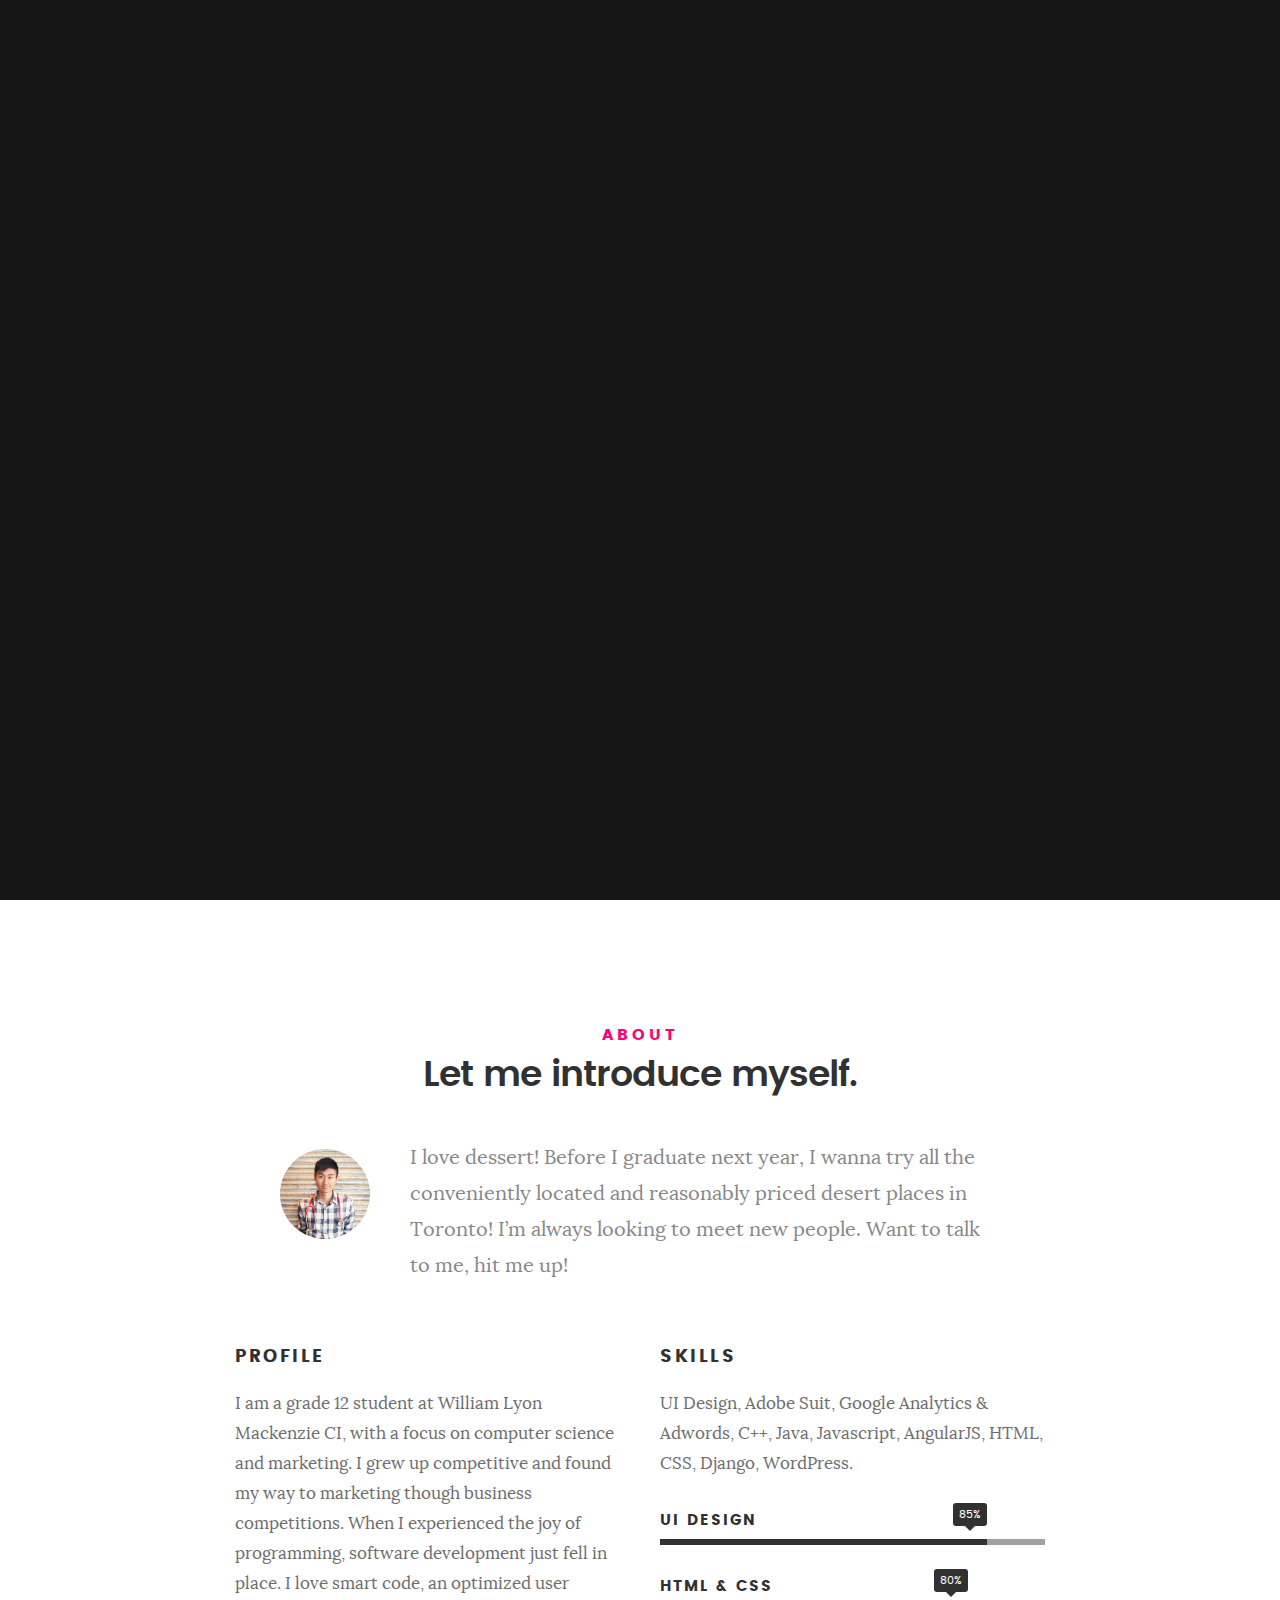
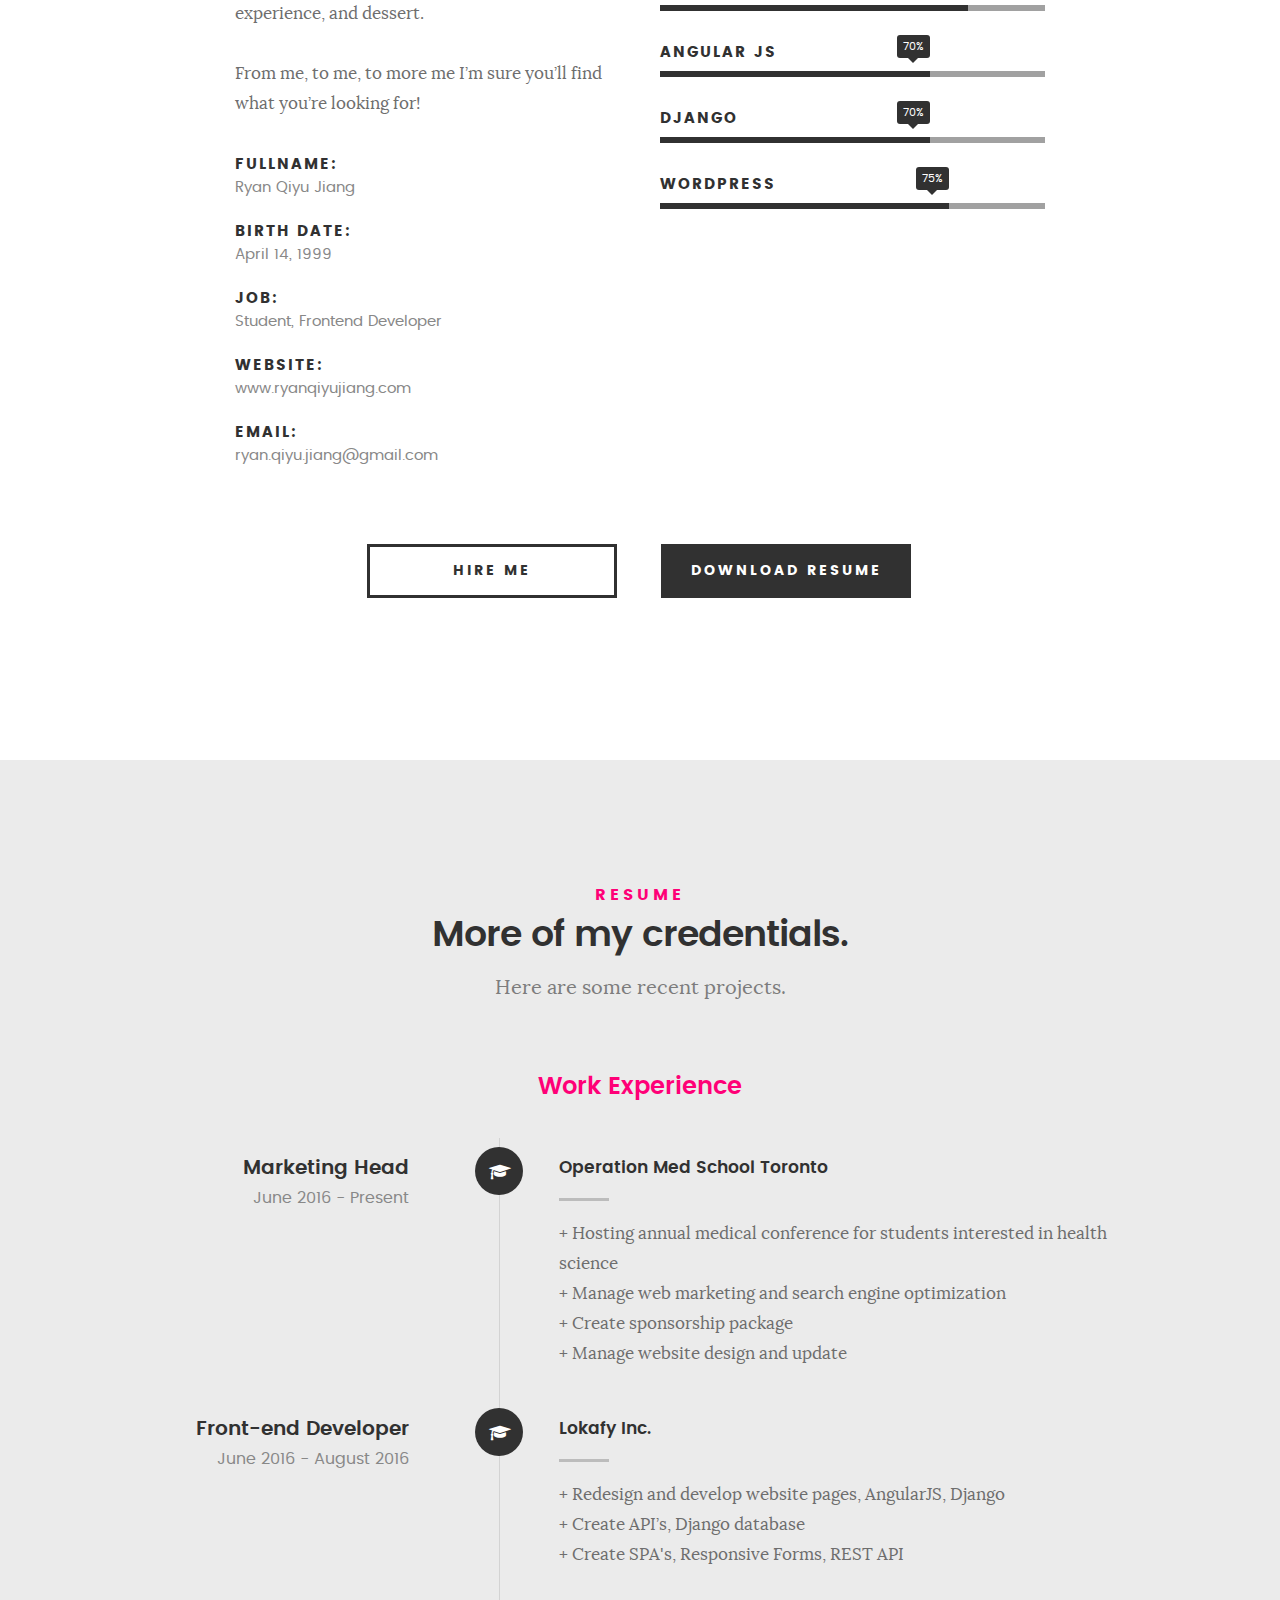
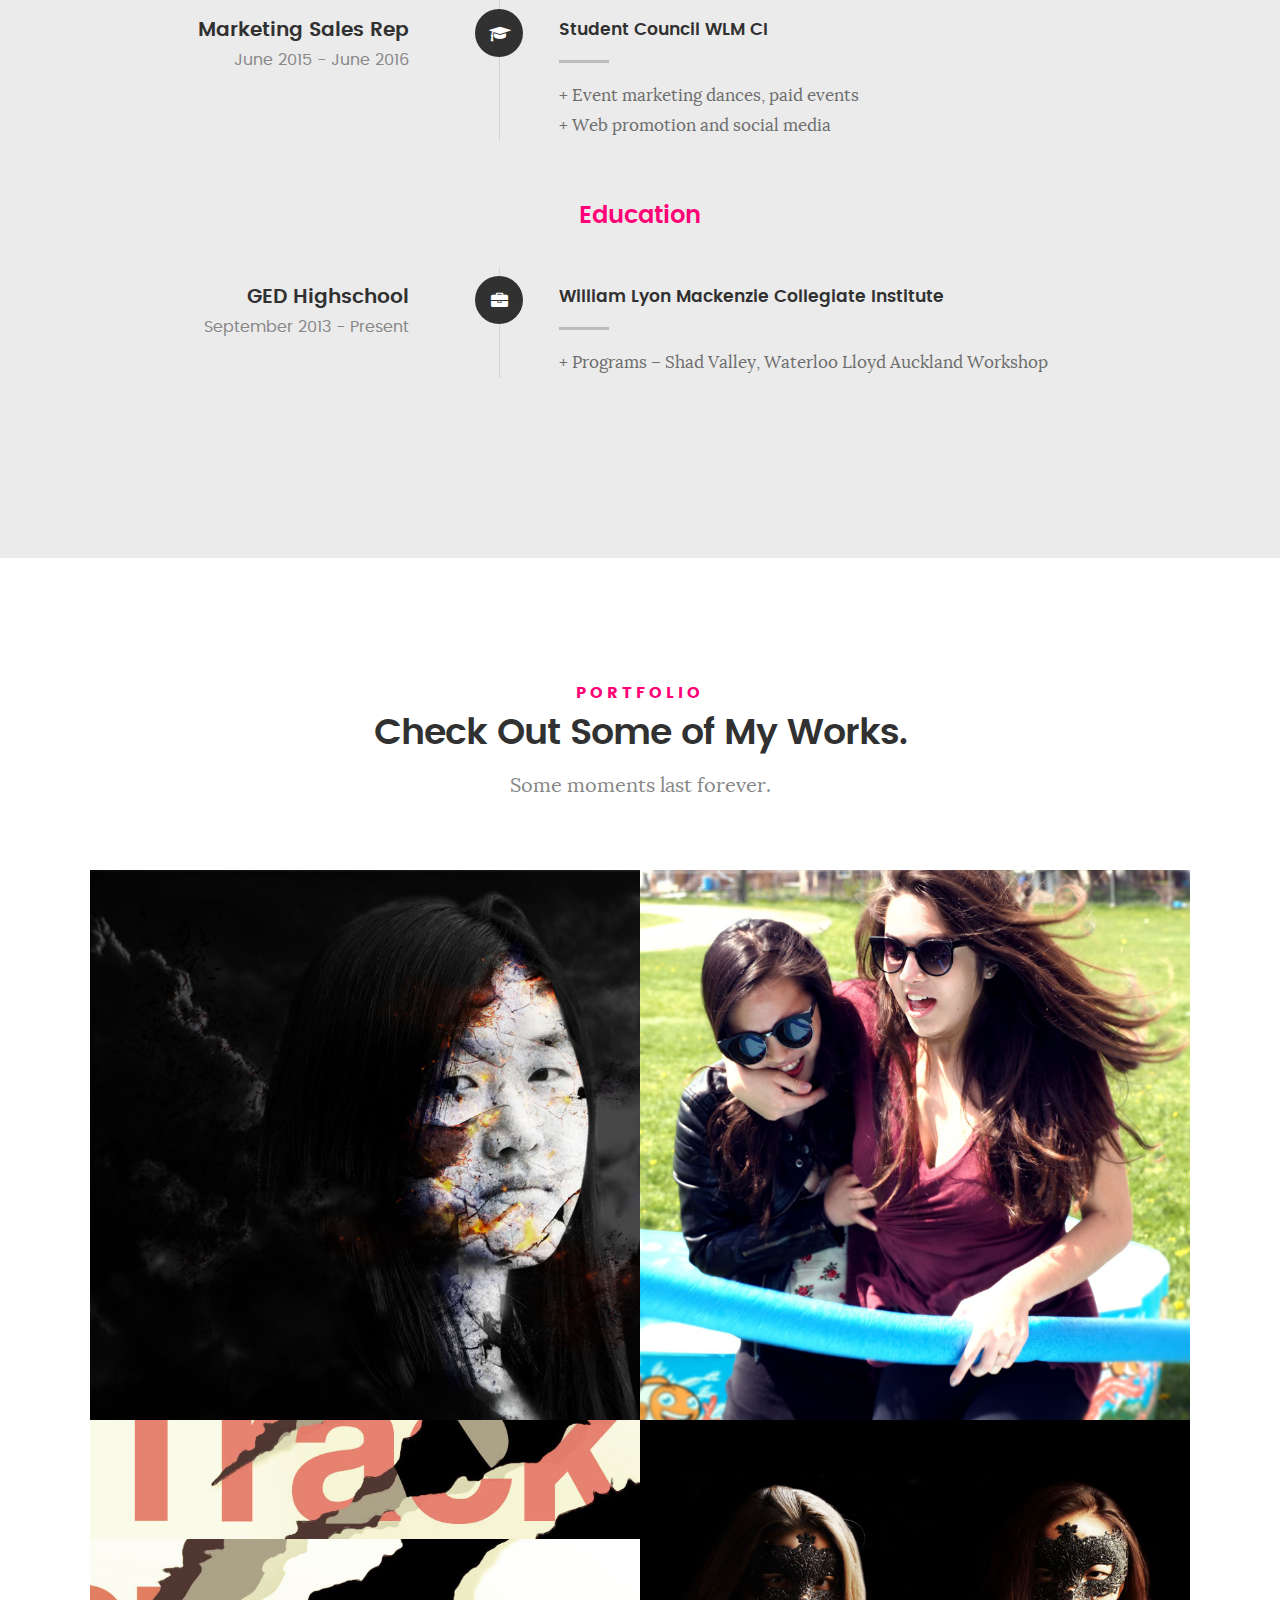
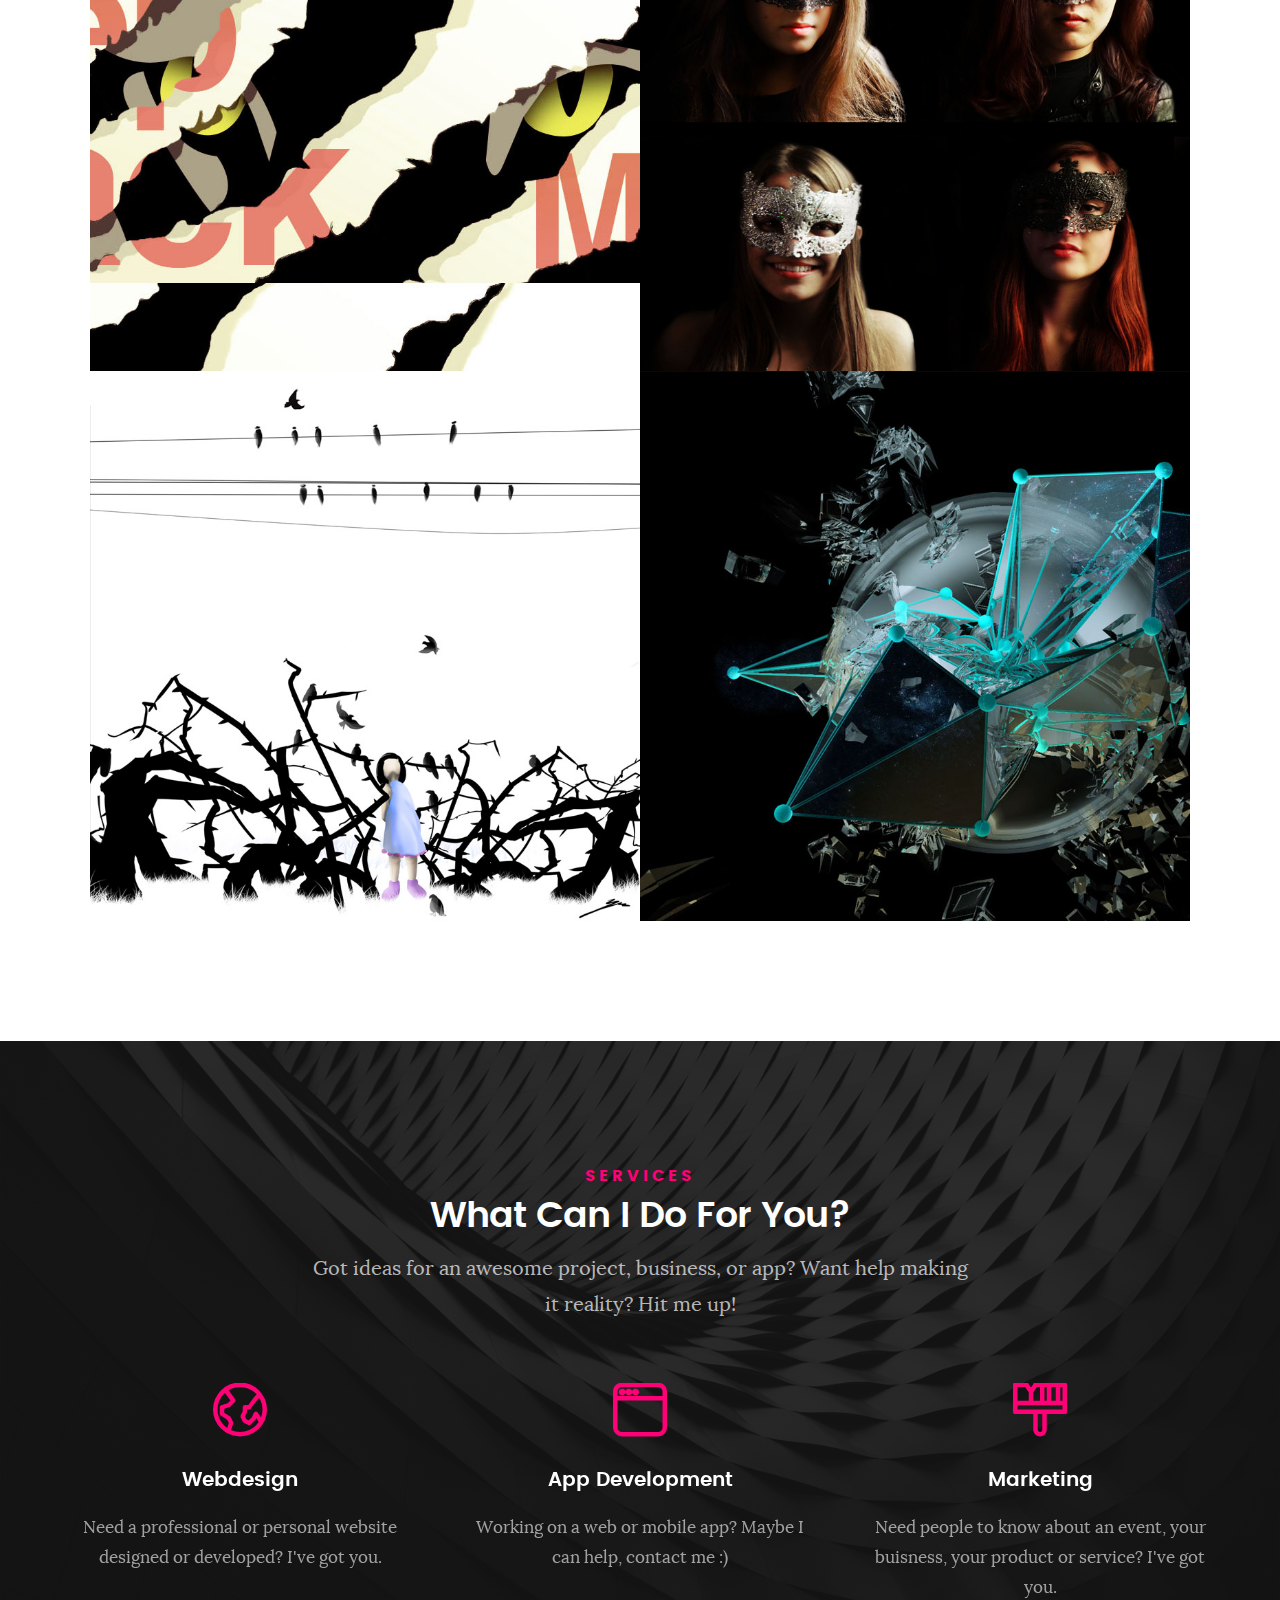
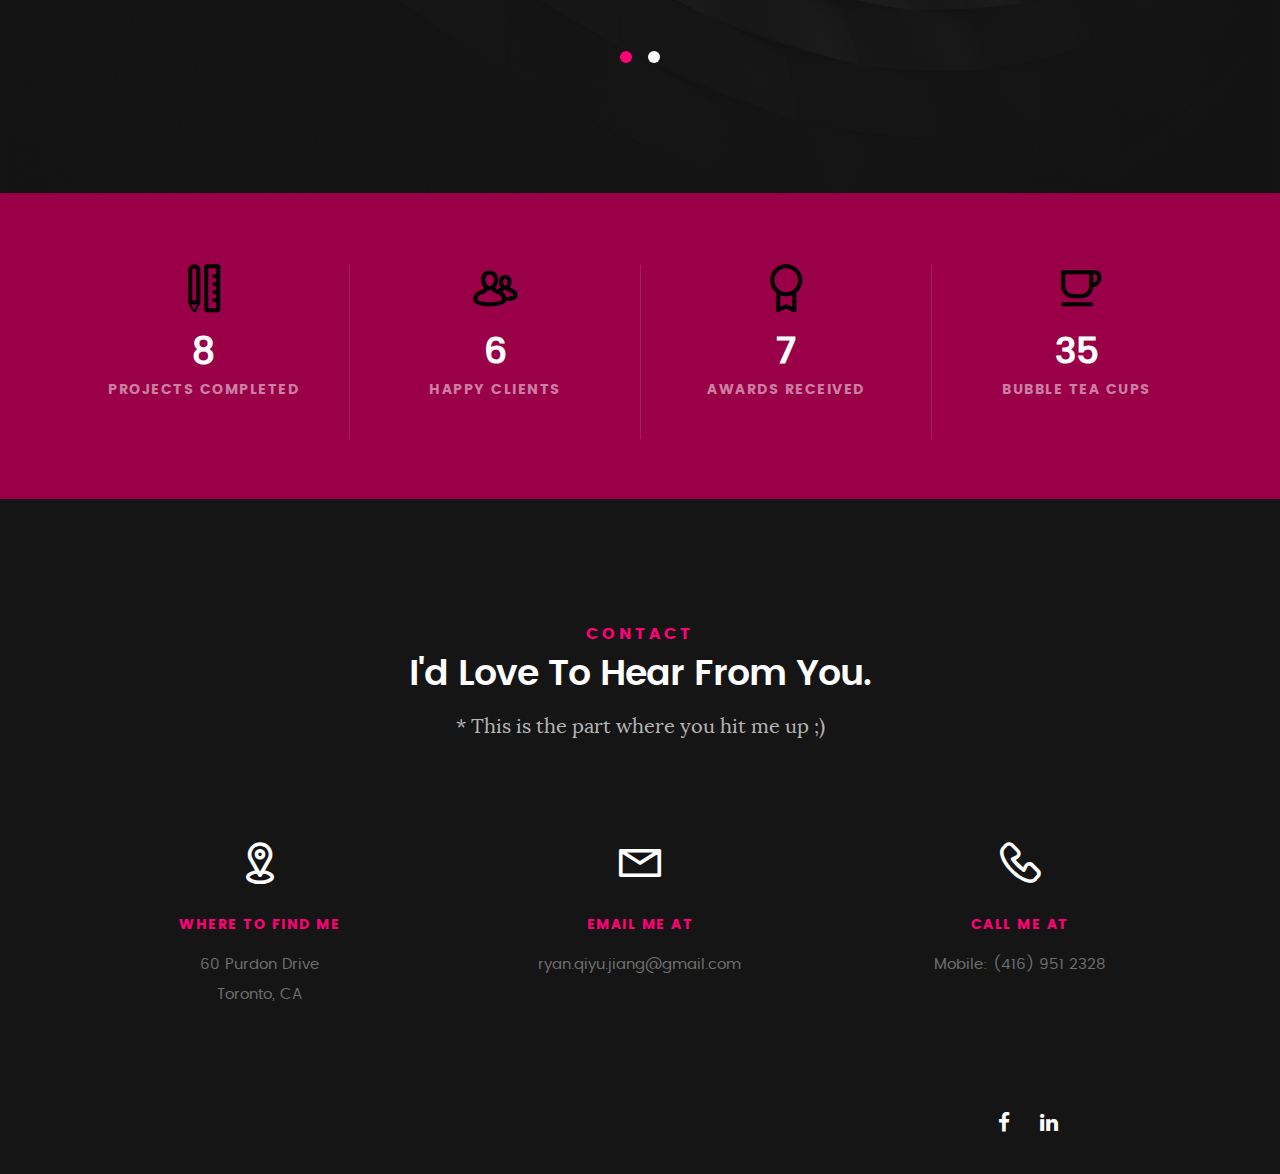
<file: index.html>
<!DOCTYPE html>
<!--[if IE 8 ]><html class="no-js oldie ie8" lang="en"> <![endif]-->
<!--[if IE 9 ]><html class="no-js oldie ie9" lang="en"> <![endif]-->
<!--[if (gte IE 9)|!(IE)]><!--><html class="no-js" lang="en"> <!--<![endif]-->
<head>

   <!--- basic page needs
   ================================================== -->
   <meta charset="utf-8">
	<title>JIANG</title>
	<meta name="description" content="">
	<meta name="author" content="">

   <!-- mobile specific metas
   ================================================== -->
	<meta name="viewport" content="width=device-width, initial-scale=1, maximum-scale=1">

 	<!-- CSS
   ================================================== -->
   <link rel="stylesheet" href="css/base.css">
   <link rel="stylesheet" href="css/main.css">
   <link rel="stylesheet" href="css/vendor.css">

   <!-- script
   ================================================== -->
	<script src="js/modernizr.js"></script>
	<script src="js/pace.min.js"></script>

   <!-- favicons
	================================================== -->
	<link rel="icon" type="image/png" href="favicon.png">

</head>

<body id="top">

	<!-- header
   ================================================== -->
   <header>
   	<div class="row">

   		<div class="top-bar">
   			<a class="menu-toggle" href="#"><span>Menu</span></a>

	   		<div class="logo">
		         <a href="index.html">JIANG</a>
		      </div>

		   	<nav id="main-nav-wrap">
					<ul class="main-navigation">
						<li class="current"><a class="smoothscroll"  href="#intro" title="">Home</a></li>
						<li><a class="smoothscroll"  href="#about" title="">About</a></li>
						<li><a class="smoothscroll"  href="#resume" title="">Resume</a></li>
						<li><a class="smoothscroll"  href="#portfolio" title="">Portfolio</a></li>
						<li><a class="smoothscroll"  href="#services" title="">Services</a></li>
						<li><a class="smoothscroll"  href="#contact" title="">Contact</a></li>
					</ul>
				</nav>
   		</div> <!-- /top-bar -->

   	</div> <!-- /row -->
   </header> <!-- /header -->

	<!-- intro section
   ================================================== -->
   <section id="intro">

   	<div class="intro-overlay"></div>

   	<div class="intro-content">
   		<div class="row">

   			<div class="col-twelve">

	   			<h5>Ryan Jiang</h5>
	   			<h1>Develop Ideas to be Shared</h1>

	   			<p class="intro-position">
	   				<span>Front-end Developer with a background in marketing & design.</span>
	   			</p>

	   			<a class="button stroke smoothscroll" href="#about" title="">More About Me</a>

	   		</div>

   		</div>
   	</div> <!-- /intro-content -->

   	<ul class="intro-social">
         <li><a href="https://www.facebook.com/ryan.qiyu.jiang"><i class="fa fa-facebook"></i></a></li>
         <li><a href="https://ca.linkedin.com/in/ryan-qiyu-jiang"><i class="fa fa-linkedin"></i></a></li>
      </ul> <!-- /intro-social -->

   </section> <!-- /intro -->


   <!-- about section
   ================================================== -->
   <section id="about">

   	<div class="row section-intro">
   		<div class="col-twelve">

   			<h5>About</h5>
   			<h1>Let me introduce myself.</h1>

   			<div class="intro-info">

   				<img src="images/profile-pic.jpg" alt="Profile Picture">

   				<p class="lead">I love dessert! Before I graduate next year, I wanna try all the conveniently located and reasonably priced desert places in Toronto! I’m always looking to meet new people. Want to talk to me, hit me up!</p>
   			</div>

   		</div>
   	</div> <!-- /section-intro -->

   	<div class="row about-content">

   		<div class="col-six tab-full">

   			<h3>Profile</h3>
   			<p>
   			I am a grade 12 student at William Lyon Mackenzie CI, with a focus on computer science and marketing. I grew up competitive and found my way to marketing though business competitions. When I experienced the joy of programming, software development just fell in place. I love smart code, an optimized user experience, and dessert.
<br/> <br/>
From me, to me, to more me I’m sure you’ll find what you’re looking for!
</p>

   			<ul class="info-list">
   				<li>
   					<strong>Fullname:</strong>
   					<span>Ryan Qiyu Jiang</span>
   				</li>
   				<li>
   					<strong>Birth Date:</strong>
   					<span>April 14, 1999</span>
   				</li>
   				<li>
   					<strong>Job:</strong>
   					<span>Student, Frontend Developer</span>
   				</li>
   				<li>
   					<strong>Website:</strong>
   					<span>www.ryanqiyujiang.com</span>
   				</li>
   				<li>
   					<strong>Email:</strong>
   					<span>ryan.qiyu.jiang@gmail.com</span>
   				</li>

   			</ul> <!-- /info-list -->

   		</div>

   		<div class="col-six tab-full">

   			<h3>Skills</h3>
   			<p>UI Design, Adobe Suit, Google Analytics & Adwords, C++, Java, Javascript, AngularJS, HTML, CSS, Django, WordPress.</p>

				<ul class="skill-bars">
				   <li>
				   	<div class="progress percent85"><span>85%</span></div>
				   	<strong>UI Design</strong>
				   </li>
				   <li>
				   	<div class="progress percent80"><span>80%</span></div>
				   	<strong>HTML & CSS</strong>
				   </li>
				   <li>
				   	<div class="progress percent70"><span>70%</span></div>
				   	<strong>Angular Js</strong>
				   </li>
				   <li>
				   	<div class="progress percent70"><span>70%</span></div>
				   	<strong>Django</strong>
				   </li>
				   <li>

				   	<div class="progress percent75"><span>75%</span></div>
				   	<strong>Wordpress</strong>
				   </li>

				</ul> <!-- /skill-bars -->

   		</div>

   	</div>

   	<div class="row button-section">
   		<div class="col-twelve">
   			<a href="#contact" title="Hire Me" class="button stroke smoothscroll">Hire Me</a>
   			<a href="https://ryanqiyujiang.files.wordpress.com/2016/05/ryan_jiang_resume2.pdf" title="Download Resume" class="button button-primary">Download Resume</a>
   		</div>
   	</div>

   </section> <!-- /process-->


   <!-- resume Section
   ================================================== -->
	<section id="resume" class="grey-section">

		<div class="row section-intro">
   		<div class="col-twelve">

   			<h5>Resume</h5>
   			<h1>More of my credentials.</h1>

   			<p class="lead">Here are some recent projects.</p>

   		</div>
   	</div> <!-- /section-intro-->

   	<div class="row resume-timeline">

   		<div class="col-twelve resume-header">

   			<h2>Work Experience</h2>

   		</div> <!-- /resume-header -->

   		<div class="col-twelve">

   			<div class="timeline-wrap">

   				<div class="timeline-block">

	   				<div class="timeline-ico">
	   					<i class="fa fa-graduation-cap"></i>
	   				</div>

	   				<div class="timeline-header">
	   					<h3>Marketing Head</h3>
	   					<p>June 2016 - Present</p>
	   				</div>

	   				<div class="timeline-content">
	   					<h4>Operation Med School Toronto</h4>
	   					<p>+	Hosting annual medical conference for students interested in health science <br/>
+	Manage web marketing and search engine optimization<br/>
+	Create sponsorship package<br/>
+	Manage website design and update<br/>
</p>
	   				</div>

	   			</div> <!-- /timeline-block -->

	   			<div class="timeline-block">

	   				<div class="timeline-ico">
	   					<i class="fa fa-graduation-cap"></i>
	   				</div>

	   				<div class="timeline-header">
	   					<h3>Front-end Developer</h3>
	   					<p>June 2016 - August 2016</p>
	   				</div>

	   				<div class="timeline-content">
	   					<h4>Lokafy Inc.</h4>
	   					<p>+	Redesign and develop website pages, AngularJS, Django <br/>
+	Create API’s, Django database <br/>
+	Create SPA's, Responsive Forms, REST API<br/>
</p>
	   				</div>

	   			</div> <!-- /timeline-block -->

	   			<div class="timeline-block">

	   				<div class="timeline-ico">
	   					<i class="fa fa-graduation-cap"></i>
	   				</div>

	   				<div class="timeline-header">
	   					<h3>Marketing Sales Rep</h3>
	   					<p>June 2015 - June 2016</p>
	   				</div>

	   				<div class="timeline-content">
	   					<h4>Student Council WLM CI</h4>
	   					<p>+	Event marketing dances, paid events <br/>
+	Web promotion and social media<br/>
</p>
	   				</div>

	   			</div> <!-- /timeline-block -->

   			</div> <!-- /timeline-wrap -->

   		</div> <!-- /col-twelve -->

   	</div> <!-- /resume-timeline -->

   	<div class="row resume-timeline">

   		<div class="col-twelve resume-header">

   			<h2>Education</h2>

   		</div> <!-- /resume-header -->

   		<div class="col-twelve">

   			<div class="timeline-wrap">

   				<div class="timeline-block">

	   				<div class="timeline-ico">
	   					<i class="fa fa-briefcase"></i>
	   				</div>

	   				<div class="timeline-header">
	   					<h3>GED Highschool</h3>
	   					<p>September 2013 - Present</p>
	   				</div>

	   				<div class="timeline-content">
	   					<h4>William Lyon Mackenzie Collegiate Institute</h4>
	   					<p>+ Programs – Shad Valley, Waterloo Lloyd Auckland Workshop</p>
	   				</div>

	   			</div> <!-- /timeline-block -->

   			</div> <!-- /timeline-wrap -->

   		</div> <!-- /col-twelve -->

   	</div> <!-- /resume-timeline -->

	</section> <!-- /features -->


	<!-- Portfolio Section
   ================================================== -->
	<section id="portfolio">

		<div class="row section-intro">
   		<div class="col-twelve">

   			<h5>Portfolio</h5>
   			<h1>Check Out Some of My Works.</h1>

   			<p class="lead">Some moments last forever.</p>

   		</div>
   	</div> <!-- /section-intro-->

   	<div class="row portfolio-content">

   		<div class="col-twelve">

   			<!-- portfolio-wrapper -->
	         <div id="folio-wrapper" class="block-1-2 block-mob-full stack">

	         	<div class="bgrid folio-item">
	               <div class="item-wrap">
	               	<img src="images/portfolio/1.jpg" alt="Wrong Choices">
	                  <a href="#modal-01" class="overlay">
	                     <div class="folio-item-table">
	                     	<div class="folio-item-cell">
		     					       <h3 class="folio-title">Wrong Choices</h3>
		     					    	 <span class="folio-types">
		     					       	  Graphic Design
		     					       </span>
		     					   </div>
	                     </div>
	                  </a>
	               </div>
	        		</div> <!-- /folio-item -->

	        		<div class="bgrid folio-item">
	               <div class="item-wrap">
	               	<img src="images/portfolio/2.jpg" alt="Summer">
	               	<a href="#modal-02" class="overlay">
	                     <div class="folio-item-table">
	                     	<div class="folio-item-cell">
	                     		<h3 class="folio-title">Summer</h3>
		     					    	<span class="folio-types">
		     					       	  Web Design
		     					      </span>
		     					   </div>
	                     </div>
	                  </a>
	               </div>
	        		</div> <!-- /folio-item -->

	            <div class="bgrid folio-item">
	               <div class="item-wrap">
	               	<img src="images/portfolio/3.jpg" alt="Lion">
	                  <a href="#modal-03" class="overlay">
	                     <div class="folio-item-table">
	                     	<div class="folio-item-cell">
	                     		<h3 class="folio-title">Lion's Den</h3>
		     					    	<span class="folio-types">
		     					       	  Branding
		     					      </span>
		     					   </div>
	                     </div>
	                  </a>
	               </div>
	        		</div> <!-- /folio-item -->

	            <div class="bgrid folio-item">
	               <div class="item-wrap">
	               	<img src="images/portfolio/4.jpg" alt="Masquerade">
	                  <a href="#modal-04" class="overlay">
	                     <div class="folio-item-table">
	                     	<div class="folio-item-cell">
	                     		<h3 class="folio-title">Masquerade</h3>
		     					    	<span class="folio-types">
		     					       	  Branding
		     					      </span>
		     					   </div>
	                     </div>
	                  </a>
	               </div>
	        		</div> <!-- /folio-item -->

	        		<div class="bgrid folio-item">
	               <div class="item-wrap">
	               	<img src="images/portfolio/5.jpg" alt="Murder">
	                  <a href="#modal-05" class="overlay">
	                     <div class="folio-item-table">
	                     	<div class="folio-item-cell">
	                     		<h3 class="folio-title">Murder the Innocent</h3>
		     					    	<span class="folio-types">
		     					       	  Graphic Design
		     					      </span>
		     					   </div>
	                     </div>
	                  </a>
	               </div>
	        		</div> <!-- /folio-item -->

	            <div class="bgrid folio-item">
	               <div class="item-wrap">
	               	<img src="images/portfolio/6.jpg" alt="Glassy Stars">
	                  <a href="#modal-06" class="overlay">
	                     <div class="folio-item-table">
	                     	<div class="folio-item-cell">
	                     		<h3 class="folio-title">Glassy Stars</h3>
		     					    	<span class="folio-types">
		     					       	  Graphic Design
		     					      </span>
		     					   </div>
	                     </div>
	                  </a>
	               </div>
	        		</div> <!-- /folio-item -->

	            <!-- modal popups - begin
	            ============================================================= -->
	            <div id="modal-01" class="popup-modal slider mfp-hide">

				     	<div class="media">
				     		<img src="images/portfolio/modals/m1.jpg" alt="" />
				     	</div>

					   <div class="description-box">
					      <h4>Wrong Choices</h4>
					      <p>You don't always make the right ones. Model: Jasmine Ou</p>

					      <div class="categories">Graphic Design</div>
					   </div>

			         <div class="link-box">
					      <a href="#" class="popup-modal-dismiss">Close</a>
			         </div>

				   </div> <!-- /modal-01 -->

				   <div id="modal-02" class="popup-modal slider mfp-hide">

				     	<div class="media">
				     		<img src="images/portfolio/modals/m2.jpg" alt="" />
				     	</div>

					   <div class="description-box">
					      <h4>Summer</h4>
					      <p>End of school water day, run by myself and the rest of student council. Enjoying the good times.</p>

					      <div class="categories">Branding</div>
					   </div>

			         <div class="link-box">
					      <a href="#" class="popup-modal-dismiss">Close</a>
			         </div>

				   </div> <!-- /modal-02 -->

				   <div id="modal-03" class="popup-modal slider mfp-hide">

				     	<div class="media">
				     		<img src="images/portfolio/modals/m3.jpg" alt="" />
				     	</div>

					   <div class="description-box">
					      <h4>Lion's Den</h4>
					      <p>Roar! You are your inner beast, find your passion, you're the king of the jungle.</p>

					      <div class="categories">Graphic Design</div>
					   </div>

			         <div class="link-box">
					      <a href="#" class="popup-modal-dismiss">Close</a>
			         </div>

				   </div> <!-- /modal-03 -->

				   <div id="modal-04" class="popup-modal slider mfp-hide">

				     	<div class="media">
				     		<img src="images/portfolio/modals/m4.jpg" alt="" />
				     	</div>

					   <div class="description-box">
					      <h4>Masquerade</h4>
					      <p>Everyone hides a part of them away. Sometimes you have to cover up, to show your colors. Photoshoot promoting fall semi-formal.</p>

					      <div class="categories">Branding</div>
					   </div>

			         <div class="link-box">
					      <a href="#" class="popup-modal-dismiss">Close</a>
			         </div>

				   </div> <!-- /modal-04 -->

				   <div id="modal-05" class="popup-modal slider mfp-hide">

				     	<div class="media">
				     		<img src="images/portfolio/modals/m5.jpg" alt="" />
				     	</div>

					   <div class="description-box">
					      <h4>Murder the Innocent</h4>
					      <p>Poor crows, they will be remembered.</p>

					      <div class="categories">Graphic Design</div>
					   </div>

			         <div class="link-box">

					      <a href="#" class="popup-modal-dismiss">Close</a>
			         </div>

				   </div> <!-- /modal-05 -->

				   <div id="modal-06" class="popup-modal slider mfp-hide">

				     	<div class="media">
				     		<img src="images/portfolio/modals/m6.jpg" alt="" />
				     	</div>

					   <div class="description-box">
					      <h4>Glassy Stars</h4>
					      <p>The prettiest lights don't last long. Plexus effect with 3d rendering in Cinema 4d.</p>

					      <div class="categories">Graphic Design</div>
					   </div>

			         <div class="link-box">

					      <a href="#" class="popup-modal-dismiss">Close</a>
			         </div>

				   </div> <!-- /modal-06 -->


				   <!-- modal popups - end
	            ============================================================= -->

	         </div> <!-- /portfolio-wrapper -->

   		</div>  <!-- /twelve -->

   	</div> <!-- /portfolio-content -->

	</section> <!-- /portfolio -->

	<!-- services Section
   ================================================== -->
	<section id="services">

		<div class="overlay"></div>

		<div class="row section-intro">
   		<div class="col-twelve">

   			<h5>Services</h5>
   			<h1>What Can I Do For You?</h1>

   			<p class="lead">Got ideas for an awesome project, business, or app? Want help making it reality? Hit me up!</p>

   		</div>
   	</div> <!-- /section-intro -->

   	<div class="row services-content">

   		<div id="owl-slider" class="owl-carousel services-list">

	      	<div class="service">

	      		<span class="icon"><i class="icon-earth"></i></span>

	            <div class="service-content">

	            	 <h3>Webdesign</h3>

		            <p class="desc">Need a professional or personal website designed or developed? I've got you.
	         		</p>

	         	</div>

				</div> <!-- /service -->

				<div class="service">

					<span class="icon"><i class="icon-window"></i></span>

	            <div class="service-content">

	            	<h3>App Development</h3>

		            <p class="desc">Working on a web or mobile app? Maybe I can help, contact me :)
	         		</p>

	            </div>

			   </div> <!-- /service -->

			   <div class="service">

			   	<span class="icon"><i class="icon-paint-brush"></i></span>

	            <div class="service-content">

	            	<h3>Marketing</h3>

		            <p class="desc"> Need people to know about an event, your buisness, your product or service? I've got you.
	        			</p>

	            </div>

			   </div> <!-- /service -->

				<div class="service">

					<span class="icon"><i class="icon-toggles"></i></span>

	            <div class="service-content">

	            	<h3>Graphic Design</h3>

		            <p class="desc">Need perfect logo graphics that capture the spirit of your brand? I've got you.
	         		</p>

	            </div>

				</div> <!-- /service -->

			   <div class="service">

			   	<span class="icon"><i class="icon-image"></i></span>

	            <div class="service-content">

	            	<h3>Health and Medical</h3>

		            <p class="desc"> You should probably check in with your doctor.
	        			</p>

	            </div>

			   </div> <!-- /service -->

			   <div class="service">

			   	<span class="icon"><i class="icon-chat"></i></span>

	            <div class="service-content">

	            	 <h3>Photography</h3>

		            <p class="desc">Need portraits that are professional but loose, playful with the right touch of dedicated? I've got you.
	        			</p>

	            </div>

			   </div> <!-- /service -->

	      </div> <!-- /services-list -->

   	</div> <!-- /services-content -->

	</section> <!-- /services -->


	<!-- stats Section
   ================================================== -->
	<section id="stats" class="count-up">

		<div class="row">
			<div class="col-twelve">

				<div class="block-1-4 block-s-1-3 block-tab-1-2 block-mob-full stats-list">

					<div class="bgrid stat">

						<div class="icon-part">
							<i class="icon-pencil-ruler"></i>
						</div>

						<h3 class="stat-count">
							8
						</h3>

						<h5 class="stat-title">
							Projects Completed
						</h5>

					</div> <!-- /stat -->

					<div class="bgrid stat">

						<div class="icon-part">
							<i class="icon-users"></i>
						</div>

						<h3 class="stat-count">
							6
						</h3>

						<h5 class="stat-title">
							Happy Clients
						</h5>

					</div> <!-- /stat -->

					<div class="bgrid stat">

						<div class="icon-part">
							<i class="icon-badge"></i>
						</div>

						<h3 class="stat-count">
							7
						</h3>

						<h5 class="stat-title">
							Awards Received
						</h5>

					</div> <!-- /stat -->


					<div class="bgrid stat">

						<div class="icon-part">
							<i class="icon-cup"></i>
						</div>

						<h3 class="stat-count">
							35
						</h3>

						<h5 class="stat-title">
							Bubble Tea Cups
						</h5>

					</div> <!-- /stat -->


				</div> <!-- /stats-list -->

			</div> <!-- /twelve -->
		</div> <!-- /row -->

	</section> <!-- /stats -->


   <!-- contact
   ================================================== -->
	<section id="contact">

		<div class="row section-intro">
   		<div class="col-twelve" style="padding:0 0 20px 0">

   			<h5>Contact</h5>
   			<h1>I'd Love To Hear From You.</h1>

   			<p class="lead">* This is the part where you hit me up ;)</p>

   		</div>
   	</div> <!-- /section-intro -->

   	<div class="row contact-info">

   		<div class="col-four tab-full">

   			<div class="icon">
   				<i class="icon-pin"></i>
   			</div>

   			<h5>Where to find me</h5>

   			<p>
            60 Purdon Drive<br>
            Toronto, CA<br>
            </p>

   		</div>

   		<div class="col-four tab-full collapse">

   			<div class="icon">
   				<i class="icon-mail"></i>
   			</div>

   			<h5>Email Me At</h5>

   			<p>ryan.qiyu.jiang@gmail.com<br>
			   </p>

   		</div>

   		<div class="col-four tab-full">

   			<div class="icon">
   				<i class="icon-phone"></i>
   			</div>

   			<h5>Call Me At</h5>

   			<p>Mobile: (416) 951 2328<br>
			   </p>

   		</div>

   	</div> <!-- /contact-info -->

	</section> <!-- /contact -->


   <!-- footer
   ================================================== -->

   <footer>
     	<div class="row">

     		<div class="col-six tab-full pull-right social">

     			<ul class="footer-social">
     				<li><a href="https://www.facebook.com/ryan.qiyu.jiang"><i class="fa fa-facebook"></i></a></li>
     				<li><a href="https://ca.linkedin.com/in/ryan-qiyu-jiang"><i class="fa fa-linkedin"></i></a></li>
     			</ul>

	      </div>

	      	<div id="go-top">
		         <a class="smoothscroll" title="Back to Top" href="#top"><i class="fa fa-long-arrow-up"></i></a>
		      </div>

      	</div> <!-- /row -->
   </footer>

   <div id="preloader">
    	<div id="loader"></div>
   </div>

   <!-- Java Script
   ================================================== -->
   <script src="js/jquery-2.1.3.min.js"></script>
   <script src="js/plugins.js"></script>
   <script src="js/main.js"></script>

</body>

</html>
</file>
<file: css/base.css>
/**
 * =================================================================== 
 *
 *  Kards v1.0 Base Stylesheet
 *  url: styleshout.com
 *  03-01-2016
 *  ------------------------------------------------------------------
 *  TOC:
 *  01. reset
 *  02. basic/base setup styles
 *  03. grid
 *  04. MISC
 *
 * =================================================================== 
 */

/** 
 * ===================================================================
 * 01. reset - normalize.css v3.0.2 | MIT License | git.io/normalize
 *
 * ------------------------------------------------------------------- 
 */
html {
	font-family: sans-serif;
	-ms-text-size-adjust: 100%;
	-webkit-text-size-adjust: 100%;
}

body {
	margin: 0;
}

article,
aside,
details,
figcaption,
figure,
footer,
header,
hgroup,
main,
menu,
nav,
section,
summary {
	display: block;
}

audio,
canvas,
progress,
video {
	display: inline-block;
	vertical-align: baseline;
}

audio:not([controls]) {
	display: none;
	height: 0;
}

[hidden],
template {
	display: none;
}

a {
	background: transparent;
}

a:active,
a:hover {
	outline: 0;
}

abbr[title] {
	border-bottom: 1px dotted;
}

b,
strong {
	font-weight: bold;
}

dfn {
	font-style: italic;
}

h1 {
	font-size: 2em;
	margin: 0.67em 0;
}

mark {
	background: #ff0;
	color: #000;
}

small {
	font-size: 80%;
}

sub,
sup {
	font-size: 75%;
	line-height: 0;
	position: relative;
	vertical-align: baseline;
}

sup {
	top: -0.5em;
}

sub {
	bottom: -0.25em;
}

img {
	border: 0;
}

svg:not(:root) {
	overflow: hidden;
}

figure {
	margin: 1em 40px;
}

hr {
	-moz-box-sizing: content-box;
	box-sizing: content-box;
	height: 0;
}

pre {
	overflow: auto;
}

code,
kbd,
pre,
samp {
	font-family: monospace, monospace;
	font-size: 1em;
}

button,
input,
optgroup,
select,
textarea {
	color: inherit;
	font: inherit;
	margin: 0;
}

button {
	overflow: visible;
}

button,
select {
	text-transform: none;
}

button,
html input[type="button"],
input[type="reset"],
input[type="submit"] {
	-webkit-appearance: button;
	cursor: pointer;
}

button[disabled],
html input[disabled] {
	cursor: default;
}

button::-moz-focus-inner,
input::-moz-focus-inner {
	border: 0;
	padding: 0;
}

input {
	line-height: normal;
}

input[type="checkbox"],
input[type="radio"] {
	box-sizing: border-box;
	padding: 0;
}

input[type="number"]::-webkit-inner-spin-button,
input[type="number"]::-webkit-outer-spin-button {
	height: auto;
}

input[type="search"] {
	-webkit-appearance: textfield;
	-moz-box-sizing: content-box;
	-webkit-box-sizing: content-box;
	box-sizing: content-box;
}

input[type="search"]::-webkit-search-cancel-button,
input[type="search"]::-webkit-search-decoration {
	-webkit-appearance: none;
}

fieldset {
	border: 1px solid #c0c0c0;
	margin: 0 2px;
	padding: 0.35em 0.625em 0.75em;
}

legend {
	border: 0;
	padding: 0;
}

textarea {
	overflow: auto;
}

optgroup {
	font-weight: bold;
}

table {
	border-collapse: collapse;
	border-spacing: 0;
}

td,
th {
	padding: 0;
}

/** 
 * ===================================================================
 * 02. basic/base setup styles - (_basic.scss)
 *
 * ------------------------------------------------------------------- 
 */
html {
	font-size: 62.5%;
	box-sizing: border-box;
}

*,
*::before,
*::after {
	box-sizing: inherit;
}

body {
	font-weight: normal;
	line-height: 1;
	text-rendering: optimizeLegibility;
	word-wrap: break-word;
	-webkit-overflow-scrolling: touch;
	-webkit-text-size-adjust: none;
}

body,
input,
button {
	-moz-osx-font-smoothing: grayscale;
	-webkit-font-smoothing: antialiased;
}

/**
 * Media - (_basic.scss)
 * ------------------------------------------------------------------- 
 */
img,
video {
	max-width: 100%;
	height: auto;
}

/**
 * Typography resets - (_basic.scss)
 * ------------------------------------------------------------------- 
 */
div,
dl,
dt,
dd,
ul,
ol,
li,
h1,
h2,
h3,
h4,
h5,
h6,
pre,
form,
p,
blockquote,
th,
td {
	margin: 0;
	padding: 0;
}

h1,
h2,
h3,
h4,
h5,
h6 {
	-webkit-font-variant-ligatures: common-ligatures;
	-moz-font-variant-ligatures: common-ligatures;
	font-variant-ligatures: common-ligatures;
	text-rendering: optimizeLegibility;
}

em,
i {
	font-style: italic;
	line-height: inherit;
}

strong,
b {
	font-weight: bold;
	line-height: inherit;
}

small {
	font-size: 60%;
	line-height: inherit;
}

ol,
ul {
	list-style: none;
}

li {
	display: block;
}

/**
 * links - (_basic.scss)
 * ------------------------------------------------------------------- 
 */
a {
	text-decoration: none;
	line-height: inherit;
}

a img {
	border: none;
}

/**
 * inputs - (_basic.scss)
 * ------------------------------------------------------------------- 
 */
fieldset {
	margin: 0;
	padding: 0;
}

input[type="email"],
input[type="number"],
input[type="search"],
input[type="text"],
input[type="tel"],
input[type="url"],
input[type="password"],
textarea {
	-webkit-appearance: none;
	-moz-appearance: none;
	-ms-appearance: none;
	-o-appearance: none;
	appearance: none;
}

/** 
 * ===================================================================
 * 03. grid - (_grid.scss)
 *
 * ------------------------------------------------------------------- 
 */
.row {
	width: 94%;
	max-width: 1140px;
	margin: 0 auto;
}

.row:before,
.row:after {
	content: "";
	display: table;
}

.row:after {
	clear: both;
}

.row .row {
	width: auto;
	max-width: none;
	margin-left: -20px;
	margin-right: -20px;
}

[class*="col-"],
.bgrid {
	float: left;
}

[class*="col-"] + [class*="col-"].end {
	float: right;
}

[class*="col-"] {
	padding: 0 20px;
}

.col-one {
	width: 8.33333%;
}

.col-two,
.col-1-6 {
	width: 16.66667%;
}

.col-three,
.col-1-4 {
	width: 25%;
}

.col-four,
.col-1-3 {
	width: 33.33333%;
}

.col-five {
	width: 41.66667%;
}

.col-six,
.col-1-2 {
	width: 50%;
}

.col-seven {
	width: 58.33333%;
}

.col-eight,
.col-2-3 {
	width: 66.66667%;
}

.col-nine,
.col-3-4 {
	width: 75%;
}

.col-ten,
.col-5-6 {
	width: 83.33333%;
}

.col-eleven {
	width: 91.66667%;
}

.col-twelve,
.col-full {
	width: 100%;
}

/**
 * small screens - (_grid.scss)
 * --------------------------------------------------------------- 
 */
@media screen and (max-width:1024px) {
	.row .row {
		margin-left: -18px;
		margin-right: -18px;
	}

	[class*="col-"] {
		padding: 0 18px;
	}

}

/**
 * tablets - (_grid.scss)
 * --------------------------------------------------------------- 
 */
@media screen and (max-width:768px) {
	.row {
		width: auto;
		padding-left: 30px;
		padding-right: 30px;
	}

	.row .row {
		padding-left: 0;
		padding-right: 0;
		margin-left: -15px;
		margin-right: -15px;
	}

	[class*="col-"] {
		padding: 0 15px;
	}

	.tab-1-4 {
		width: 25%;
	}

	.tab-1-3 {
		width: 33.33333%;
	}

	.tab-1-2 {
		width: 50%;
	}

	.tab-2-3 {
		width: 66.66667%;
	}

	.tab-3-4 {
		width: 75%;
	}

	.tab-full {
		width: 100%;
	}

}

/**
 * large mobile devices - (_grid.scss)
 * --------------------------------------------------------------- 
 */
@media screen and (max-width:600px) {
	.row {
		padding-left: 25px;
		padding-right: 25px;
	}

	.row .row {
		margin-left: -10px;
		margin-right: -10px;
	}

	[class*="col-"] {
		padding: 0 10px;
	}

	.mob-1-4 {
		width: 25%;
	}

	.mob-1-2 {
		width: 50%;
	}

	.mob-3-4 {
		width: 75%;
	}

	.mob-full {
		width: 100%;
	}

}

/**
 * small mobile devices - (_grid.scss)
 * --------------------------------------------------------------- 
 */
@media screen and (max-width:400px) {
	.row .row {
		padding-left: 0;
		padding-right: 0;
		margin-left: 0;
		margin-right: 0;
	}

	[class*="col-"] {
		width: 100% !important;
		float: none !important;
		clear: both !important;
		margin-left: 0;
		margin-right: 0;
		padding: 0;
	}

	[class*="col-"] + [class*="col-"].end {
		float: none;
	}

}

/** 
 * ===================================================================
 * block grids - (_grid.scss)
 *
 * ------------------------------------------------------------------- 
 */
[class*="block-"]:before,
[class*="block-"]:after {
	content: "";
	display: table;
}

[class*="block-"]:after {
	clear: both;
}

.block-1-6 .bgrid {
	width: 16.66667%;
}

.block-1-4 .bgrid {
	width: 25%;
}

.block-1-3 .bgrid {
	width: 33.33333%;
}

.block-1-2 .bgrid {
	width: 50%;
}

/**
 * Clearing for block grid columns. Allow columns with 
 * different heights to align properly.
 */
.block-1-6 .bgrid:nth-child(6n+1),
.block-1-4 .bgrid:nth-child(4n+1),
.block-1-3 .bgrid:nth-child(3n+1),
.block-1-2 .bgrid:nth-child(2n+1) {
	clear: both;
}

/**
 * small screens - (_grid.scss)
 * --------------------------------------------------------------- 
 */
@media screen and (max-width:1024px) {
	.block-s-1-6 .bgrid {
		width: 16.66667%;
	}

	.block-s-1-4 .bgrid {
		width: 25%;
	}

	.block-s-1-3 .bgrid {
		width: 33.33333%;
	}

	.block-s-1-2 .bgrid {
		width: 50%;
	}

	.block-s-full .bgrid {
		width: 100%;
		clear: both;
	}

	[class*="block-s-"] .bgrid:nth-child(n) {
		clear: none;
	}

	.block-s-1-6 .bgrid:nth-child(6n+1),
	.block-s-1-4 .bgrid:nth-child(4n+1),
	.block-s-1-3 .bgrid:nth-child(3n+1),
	.block-s-1-2 .bgrid:nth-child(2n+1) {
		clear: both;
	}

}

/**
 * tablets - (_grid.scss)
 * --------------------------------------------------------------- 
 */
@media screen and (max-width:768px) {
	.block-tab-1-6 .bgrid {
		width: 16.66667%;
	}

	.block-tab-1-4 .bgrid {
		width: 25%;
	}

	.block-tab-1-3 .bgrid {
		width: 33.33333%;
	}

	.block-tab-1-2 .bgrid {
		width: 50%;
	}

	.block-tab-full .bgrid {
		width: 100%;
		clear: both;
	}

	[class*="block-tab-"] .bgrid:nth-child(n) {
		clear: none;
	}

	.block-tab-1-6 .bgrid:nth-child(6n+1),
	.block-tab-1-4 .bgrid:nth-child(4n+1),
	.block-tab-1-3 .bgrid:nth-child(3n+1),
	.block-tab-1-2 .bgrid:nth-child(2n+1) {
		clear: both;
	}

}

/**
 * large mobile devices - (_grid.scss)
 * --------------------------------------------------------------- 
 */
@media screen and (max-width:600px) {
	.block-mob-1-6 .bgrid {
		width: 16.66667%;
	}

	.block-mob-1-4 .bgrid {
		width: 25%;
	}

	.block-mob-1-3 .bgrid {
		width: 33.33333%;
	}

	.block-mob-1-2 .bgrid {
		width: 50%;
	}

	.block-mob-full .bgrid {
		width: 100%;
		clear: both;
	}

	[class*="block-mob-"] .bgrid:nth-child(n) {
		clear: none;
	}

	.block-mob-1-6 .bgrid:nth-child(6n+1),
	.block-mob-1-4 .bgrid:nth-child(4n+1),
	.block-mob-1-3 .bgrid:nth-child(3n+1),
	.block-mob-1-2 .bgrid:nth-child(2n+1) {
		clear: both;
	}

}

/**
 * stack on small mobile devices - (_grid.scss)
 * --------------------------------------------------------------- 
 */
@media screen and (max-width:400px) {
	.stack .bgrid {
		width: 100% !important;
		float: none !important;
		clear: both !important;
		margin-left: 0;
		margin-right: 0;
	}

}

/** 
 * ===================================================================
 * 04. MISC  - (_grid.scss)
 *
 * ------------------------------------------------------------------- 
 */

/**
 * Clearing - (http://nicolasgallagher.com/micro-clearfix-hack/
 */
.group:before,
.group:after {
	content: "";
	display: table;
}

.group:after {
	clear: both;
}

/**
 * Misc Helper Styles 
 */
.hide {
	display: none;
}

.invisible {
	visibility: hidden;
}

.antialiased {
	-webkit-font-smoothing: antialiased;
	-moz-osx-font-smoothing: grayscale;
}

.remove-bottom {
	margin-bottom: 0;
}

.half-bottom {
	margin-bottom: 1.5rem !important;
}

.add-bottom {
	margin-bottom: 3rem !important;
}

.no-border {
	border: none;
}

.full-width {
	width: 100%;
}

.text-center {
	text-align: center;
}

.text-left {
	text-align: left;
}

.text-right {
	text-align: right;
}

.pull-left {
	float: left;
}

.pull-right {
	float: right;
}

.align-center {
	margin-left: auto;
	margin-right: auto;
	text-align: center;
}

/*# sourceMappingURL=base.css.map */
</file>
<file: css/main.css>
/**
 * =================================================================== 
 *
 *  Kards v1.0 Main Stylesheet
 *  url: styleshout.com
 *  03-01-2016
 *  ------------------------------------------------------------------
 *  TOC:
 *  01. webfonts and iconfonts
 *  02. base style overrides
 *  03. typography & general theme styles
 *  04. preloader
 *  05. forms
 *  06. buttons 
 *  07. other components
 *  08. common styles
 *  09. header styles
 *  10. intro
 *  11. about
 *  12. resume
 *  13. portfolio
 *  14. call-to-action section
 *  15. services
 *  16. stats
 *  17. contact
 *  18. footer
 *
 * =================================================================== 
 */


/** 
 * ===================================================================
 * 01. webfonts and iconfonts - (_document-setup.scss)
 *
 * ------------------------------------------------------------------- 
 */
@import url("fonts.css");
@import url("font-awesome/css/font-awesome.min.css");
@import url("micons/micons.css");


/** 
 * ===================================================================
 * 02. base style overrides - (_document-setup.scss)
 *
 * ------------------------------------------------------------------- 
 */
html {
	font-size: 10px;
}

@media only screen and (max-width:1024px) {
	html {
		font-size: 9.411764705882353px;
	}
}
@media only screen and (max-width:768px) {
	html {
		font-size: 10px;
	}
}
@media only screen and (max-width:400px) {
	html {
		font-size: 9.411764705882353px;
	}
}

html, body {
	height: 100%;
}
body {
	background: #151515;
	font-family: "lora-regular", serif;
	font-size: 1.7rem;
	line-height: 3rem;
	color: #6e6e6e;
}

/**
 * links - (_document-setup.scss)
 * -------------------------------------------------------------------
 */
a, a:visited {
	color: #000000;
	-moz-transition: all 0.3s ease-in-out;
	-o-transition: all 0.3s ease-in-out;
	-webkit-transition: all 0.3s ease-in-out;
	-ms-transition: all 0.3s ease-in-out;
	transition: all 0.3s ease-in-out;
}
a:hover, a:focus, a:active {
	color: #FF0077;
	outline: 0;
}

/** 
 * ===================================================================
 * 03. typography & general theme styles - (_document-setup.scss)
 *
 * ------------------------------------------------------------------- 
 */
h1, h2, h3, h4, h5, h6, .h01, .h02, .h03, .h04, .h05, .h06 {
	font-family: "poppins-semibold", sans-serif;
	color: #313131;
	font-style: normal;
	text-rendering: optimizeLegibility;
	margin-bottom: 2.1rem;
}
h3, .h03, h4, .h04 {
	margin-bottom: 1.8rem;
}
h5, .h05, h6, .h06 {
	font-family: "poppins-bold";
	margin-bottom: 1.2rem;
}
h1, .h01 {
	font-size: 3.1rem;
	line-height: 1.355;
	letter-spacing: -.1rem;
}
@media only screen and (max-width:600px) {
	h1, .h01 {
		font-size: 2.6rem;
		letter-spacing: -.07rem;
	}
}
h2, .h02 {
	font-size: 2.4rem;
	line-height: 1.25;
}
h3, .h03 {
	font-size: 2rem;
	line-height: 1.5;
}
h4, .h04 {
	font-size: 1.7rem;
	line-height: 1.765;
}
h5, .h05 {
	font-size: 1.4rem;
	line-height: 1.714;
	text-transform: uppercase;
	letter-spacing: .15rem;
}
h6, .h06 {
	font-size: 1.3rem;
	line-height: 1.846;
	text-transform: uppercase;
	letter-spacing: .15rem;
}
p img {
	margin: 0;
}
p.lead {
	font-family: "lora-regular", serif;
	font-size: 2rem;
	line-height: 1.8;
	color: #888888;
}
@media only screen and (max-width:768px) {
	p.lead {
		font-size: 1.7rem;
	}
}
em, i, strong, b {
	font-size: 1.7rem;
	line-height: 3rem;
	font-style: normal;
	font-weight: normal;
}
em, i {
	font-family: "lora-italic", serif;
}
strong, b {
	font-family: "lora-bold", serif;
}
small {
	font-size: 1.2rem;
	line-height: inherit;
}
blockquote {
	margin: 3rem 0;
	padding-left: 4rem;
	position: relative;
}
blockquote:before {
	content: "\201C";
	font-size: 8rem;
	line-height: 0px;
	margin: 0;
	color: #313131;
	font-family: arial, sans-serif;
	position: absolute;
	top: 3rem;
	left: 0;
}
blockquote p {
	font-family: georgia, serif;
	font-style: italic;
	padding: 0;
	font-size: 1.9rem;
	line-height: 1.737;
}
blockquote cite {
	display: block;
	font-size: 1.3rem;
	font-style: normal;
	line-height: 1.616;
}
blockquote cite:before {
	content: "\2014 \0020";
}
blockquote cite a, blockquote cite a:visited {
	color: #888888;
	border: none;
}
abbr {
	font-family: "poppins-bold", serif;
	font-variant: small-caps;
	text-transform: lowercase;
	letter-spacing: .05rem;
	color: #888888;
}
var, kbd, samp, code, pre {
	font-family: Consolas, "Andale Mono", Courier, "Courier New", monospace;
}
pre {
	padding: 2.4rem 3rem 3rem;
	background: #F1F1F1;
}
code {
	font-size: 1.4rem;
	margin: 0 .2rem;
	padding: .3rem .6rem;
	white-space: nowrap;
	background: #F1F1F1;
	border: 1px solid #E1E1E1;
	border-radius: 3px;
}
pre > code {
	display: block;
	white-space: pre;
	line-height: 2;
	padding: 0;
	margin: 0;
}
pre.prettyprint > code {
	border: none;
}
del {
	text-decoration: line-through;
}
abbr[title], dfn[title] {
	border-bottom: 1px dotted;
	cursor: help;
}
mark {
	background: #FFF49B;
	color: #000;
}
hr {
	border: solid #d2d2d2;
	border-width: 1px 0 0;
	clear: both;
	margin: 2.4rem 0 1.5rem;
	height: 0;
}

/**
 * Lists - (_document-setup.scss)  
 * -------------------------------------------------------------------
 */
ol {
	list-style: decimal;
}
ul {
	list-style: disc;
}
li {
	display: list-item;
}
ol, ul {
	margin-left: 1.7rem;
}
ul li {
	padding-left: .4rem;
}
ul ul, ul ol, ol ol, ol ul {
	margin: .6rem 0 .6rem 1.7rem;
}
ul.disc li {
	display: list-item;
	list-style: none;
	padding: 0 0 0 .8rem;
	position: relative;
}
ul.disc li::before {
	content: "";
	display: inline-block;
	width: 8px;
	height: 8px;
	border-radius: 50%;
	background: #FF0077;
	position: absolute;
	left: -17px;
	top: 11px;
	vertical-align: middle;
}
dt {
	margin: 0;
	color: #FF0077;
}
dd {
	margin: 0 0 0 2rem;
}

/**
 * tables - (_document-setup.scss)  
 * -------------------------------------------------------------------
 */
table {
	border-width: 0;
	width: 100%;
	max-width: 100%;
	font-family: "lora-regular", sans-serif;
}
th, td {
	padding: 1.5rem 3rem;
	text-align: left;
	border-bottom: 1px solid #E8E8E8;
}
th {
	color: #313131;
	font-family: "poppins-bold", sans-serif;
}
td {
	line-height: 1.5;
}
th:first-child, td:first-child {
	padding-left: 0;
}
th:last-child, td:last-child {
	padding-right: 0;
}
.table-responsive {
	overflow-x: auto;
	-webkit-overflow-scrolling: touch;
}

/**
 * Spacing - (_document-setup.scss)  
 * -------------------------------------------------------------------
 */
button, .button {
	margin-bottom: 1.2;
}
fieldset {
	margin-bottom: 1.5rem;
}
input,
textarea,
select,
pre,
blockquote,
figure,
table,
p,
ul,
ol,
dl,
form,
.fluid-video-wrapper,
.ss-custom-select {
	margin-bottom: 3rem;
}

/**
 * floated image - (_document-setup.scss)  
 * -------------------------------------------------------------------
 */
img.pull-right {
	margin: .9rem 0 0 2.4rem;
}
img.pull-left {
	margin: .9rem 2.4rem 0 0;
}

/**
 * block grid paddings - (_document-setup.scss) 
 * -------------------------------------------------------------------
 */
.bgrid {
	padding: 0 20px;
}
@media only screen and (max-width:1024px) {
	.bgrid {
		padding: 0 18px;
	}
}
@media only screen and (max-width:768px) {
	.bgrid {
		padding: 0 15px;
	}
}
@media only screen and (max-width:600px) {
	.bgrid {
		padding: 0 10px;
	}
}
@media only screen and (max-width:400px) {
	.bgrid {
		padding: 0;
	}
}

/**
 * pace.js styles - minimal  - (_document-setup.scss)
 * -------------------------------------------------------------------
 */
.pace {
	-webkit-pointer-events: none;
	pointer-events: none;
	-webkit-user-select: none;
	-moz-user-select: none;
	user-select: none;
}
.pace-inactive {
	display: none;
}
.pace .pace-progress {
	background: #FF0077;
	position: fixed;
	z-index: 900;
	top: 0;
	right: 100%;
	width: 100%;
	height: 6px;
}

/** 
 * ===================================================================
 * 04. preloader - (_preloader-1.scss)
 *
 * ------------------------------------------------------------------- 
 */
#preloader {
	position: fixed;
	top: 0;
	left: 0;
	right: 0;
	bottom: 0;
	background: #151515;
	z-index: 800;
	height: 100%;
	width: 100%;
}
.no-js #preloader, .oldie #preloader {
	display: none;
}
#loader {
	position: absolute;
	left: 50%;
	top: 50%;
	width: 60px;
	height: 60px;
	margin: -30px 0 0 -30px;
	padding: 0;
}
#loader:before {
	content: "";
	border-top: 11px solid rgba(255, 255, 255, 0.1);
	border-right: 11px solid rgba(255, 255, 255, 0.1);
	border-bottom: 11px solid rgba(255, 255, 255, 0.1);
	border-left: 11px solid #FF0077;
	-webkit-animation: load 1.1s infinite linear;
	animation: load 1.1s infinite linear;
	display: block;
	border-radius: 50%;
	width: 60px;
	height: 60px;
}
@-webkit-keyframes load {
	0% {
		-webkit-transform: rotate(0deg);
		transform: rotate(0deg);
	}
	100% {
		-webkit-transform: rotate(360deg);
		transform: rotate(360deg);
	}
}
@keyframes load {
	0% {
		-webkit-transform: rotate(0deg);
		transform: rotate(0deg);
	}
	100% {
		-webkit-transform: rotate(360deg);
		transform: rotate(360deg);
	}
}

/** 
 * ===================================================================
 * 05. forms - (_forms.scss)
 *
 * ------------------------------------------------------------------- 
 */
fieldset {
	border: none;
}
input[type="email"],
input[type="number"],
input[type="search"],
input[type="text"],
input[type="tel"],
input[type="url"],
input[type="password"],
textarea,
select {
	display: block;
	height: 6rem;
	padding: 1.5rem 0;
	border: 0;
	outline: none;
	vertical-align: middle;
	color: #313131;
	font-family: "poppins-regular", sans-serif;
	font-size: 1.5rem;
	line-height: 3rem;
	max-width: 100%;
	background: transparent;
	border-bottom: 1px solid rgba(0, 0, 0, 0.3);
	-moz-transition: all 0.3s ease-in-out;
	-o-transition: all 0.3s ease-in-out;
	-webkit-transition: all 0.3s ease-in-out;
	-ms-transition: all 0.3s ease-in-out;
	transition: all 0.3s ease-in-out;
}
.ss-custom-select {
	position: relative;
	padding: 0;
}
.ss-custom-select select {
	-webkit-appearance: none;
	-moz-appearance: none;
	-ms-appearance: none;
	-o-appearance: none;
	appearance: none;
	text-indent: 0.01px;
	text-overflow: '';
	margin: 0;
	line-height: 3rem;
	vertical-align: middle;
}
.ss-custom-select select option {
	padding-left: 2rem;
	padding-right: 2rem;
}
.ss-custom-select select::-ms-expand {
	display: none;
}
.ss-custom-select::after {
	content: '\f0d7';
	font-family: 'FontAwesome';
	position: absolute;
	top: 50%;
	right: 1.5rem;
	margin-top: -10px;
	bottom: auto;
	width: 20px;
	height: 20px;
	line-height: 20px;
	font-size: 18px;
	text-align: center;
	pointer-events: none;
	color: #252525;
}

/* IE9 and below */
.oldie .ss-custom-select::after {
	display: none;
}
textarea {
	min-height: 25rem;
}
input[type="email"]:focus,
input[type="number"]:focus,
input[type="search"]:focus,
input[type="text"]:focus,
input[type="tel"]:focus,
input[type="url"]:focus,
input[type="password"]:focus,
textarea:focus,
select:focus {
	color: #cc005f;
	border-bottom: 1px solid #FF0077;
}
label, legend {
	font-family: "poppins-bold", sans-serif;
	font-size: 1.4rem;
	margin-bottom: .6rem;
	color: #3b3b3b;
	display: block;
}
input[type="checkbox"], input[type="radio"] {
	display: inline;
}
label > .label-text {
	display: inline-block;
	margin-left: 1rem;
	font-family: "poppins-regular", sans-serif;
	line-height: inherit;
}
label > input[type="checkbox"], label > input[type="radio"] {
	margin: 0;
	position: relative;
	top: .15rem;
}

/**
 * Style Placeholder Text  
 * -
 */
::-webkit-input-placeholder {
	color: #a1a1a1;
}
:-moz-placeholder {
	color: #a1a1a1;  /* Firefox 18- */
}
::-moz-placeholder {
	color: #a1a1a1;  /* Firefox 19+ */
}
:-ms-input-placeholder {
	color: #a1a1a1;
}
.placeholder {
	color: #a1a1a1 !important;
}

/** 
 * ===================================================================
 * 06. buttons - (_button-essentials.scss)
 *
 * ------------------------------------------------------------------- 
 */
.button,
a.button,
button,
input[type="submit"],
input[type="reset"],
input[type="button"] {
	display: inline-block;
	font-family: "poppins-bold", sans-serif;
	font-size: 1.4rem;
	text-transform: uppercase;
	letter-spacing: .3rem;
	height: 5.4rem;
	line-height: 5.4rem;
	padding: 0 3rem;
	margin: 0 .3rem 1.2rem 0;
	background: #d8d8d8;
	color: #313131;
	text-decoration: none;
	cursor: pointer;
	text-align: center;
	white-space: nowrap;
	border: none;
	-moz-transition: all 0.3s ease-in-out;
	-o-transition: all 0.3s ease-in-out;
	-webkit-transition: all 0.3s ease-in-out;
	-ms-transition: all 0.3s ease-in-out;
	transition: all 0.3s ease-in-out;
}
.button:hover,
a.button:hover,
button:hover,
input[type="submit"]:hover,
input[type="reset"]:hover,
input[type="button"]:hover,
.button:focus,
button:focus,
input[type="submit"]:focus,
input[type="reset"]:focus,
input[type="button"]:focus {
	background: #bebebe;
	color: #000000;
	outline: 0;
}
.button.button-primary,
a.button.button-primary,
button.button-primary,
input[type="submit"].button-primary,
input[type="reset"].button-primary,
input[type="button"].button-primary {
	background: #313131;
	color: #FFFFFF;
}
.button.button-primary:hover,
a.button.button-primary:hover,
button.button-primary:hover,
input[type="submit"].button-primary:hover,
input[type="reset"].button-primary:hover,
input[type="button"].button-primary:hover,
.button.button-primary:focus,
button.button-primary:focus,
input[type="submit"].button-primary:focus,
input[type="reset"].button-primary:focus,
input[type="button"].button-primary:focus {
	background: #1f1f1f;
}
button.full-width, .button.full-width {
	width: 100%;
	margin-right: 0;
}
button.medium, .button.medium {
	height: 5.7rem !important;
	line-height: 5.7rem !important;
	padding: 0 1.8rem !important;
}
button.large, .button.large {
	height: 6rem !important;
	line-height: 6rem !important;
	padding: 0rem 3rem !important;
}
button.stroke, .button.stroke {
	background: transparent !important;
	border: 3px solid #313131;
	line-height: 4.8rem;
}
button.stroke.medium, .button.stroke.medium {
	line-height: 5.1rem !important;
}
button.stroke.large, .button.stroke.large {
	line-height: 5.4rem !important;
}
button.stroke:hover, .button.stroke:hover {
	border: 3px solid #FF0077;
	color: #FF0077;
}
button::-moz-focus-inner, input::-moz-focus-inner {
	border: 0;
	padding: 0;
}


/** 
 * ===================================================================
 * 07. other components - (_others.scss)
 *
 * ------------------------------------------------------------------- 
 */

/**
 * alert box - (_alert-box.scss)
 * -------------------------------------------------------------------
 */
.alert-box {
	padding: 2.1rem 4rem 2.1rem 3rem;
	position: relative;
	margin-bottom: 3rem;
	border-radius: 3px;
	font-family: "poppins-regular", sans-serif;
	font-size: 1.5rem;
}
.alert-box .close {
	position: absolute;
	right: 1.8rem;
	top: 1.8rem;
	cursor: pointer;
}
.ss-error {
	background-color: #ffd1d2;
	color: #e65153;
}
.ss-success {
	background-color: #c8e675;
	color: #758c36;
}
.ss-info {
	background-color: #d7ecfb;
	color: #4a95cc;
}
.ss-notice {
	background-color: #fff099;
	color: #bba31b;
}

/**
 * additional typo styles - (_additional-typo.scss)
 * -------------------------------------------------------------------
 */

/**
 * drop cap 
 */
.drop-cap:first-letter {
	float: left;
	margin: 0;
	padding: 1.5rem .6rem 0 0;
	font-size: 8.4rem;
	font-family: "poppins-bold", sans-serif;
	line-height: 6rem;
	text-indent: 0;
	background: transparent;
	color: #313131;
}

/**
 * line definition style
 */
.lining dt, .lining dd {
	display: inline;
	margin: 0;
}
.lining dt + dt:before, .lining dd + dt:before {
	content: "\A";
	white-space: pre;
}
.lining dd + dd:before {
	content: ", ";
}
.lining dd + dd:before {
	content: ", ";
}
.lining dd:before {
	content: ": ";
	margin-left: -0.2em;
}

/**
 * dictionary definition style
 */
.dictionary-style dt {
	display: inline;
	counter-reset: definitions;
}
.dictionary-style dt + dt:before {
	content: ", ";
	margin-left: -0.2em;
}
.dictionary-style dd {
	display: block;
	counter-increment: definitions;
}
.dictionary-style dd:before {
	content: counter(definitions, decimal) ". ";
}

/** 
 * Pull Quotes
 * -----------
 * markup:
 *
 * <aside class="pull-quote">
 *		<blockquote>
 *			<p></p>
 *		</blockquote>
 *	</aside>
 *
 * --------------------------------------------------------------------- 
 */
.pull-quote {
	position: relative;
	padding: 2.1rem 3rem 2.1rem 0px;
}
.pull-quote:before, .pull-quote:after {
	height: 1em;
	position: absolute;
	font-size: 8rem;
	font-family: Arial, Sans-Serif;
	color: #333;
}
.pull-quote:before {
	content: "\201C";
	top: 33px;
	left: 0;
}
.pull-quote:after {
	content: '\201D';
	bottom: -33px;
	right: 0;
}
.pull-quote blockquote {
	margin: 0;
}
.pull-quote blockquote:before {
	content: none;
}

/** 
 * Stats Tab
 * ---------
 * markup:
 *
 * <ul class="stats-tabs">
 *		<li><a href="#">[value]<em>[name]</em></a></li>
 *	</ul>
 *
 * Extend this object into your markup.
 *
 * ---------------------------------------------------------------------
 */
.stats-tabs {
	padding: 0;
	margin: 3rem 0;
}
.stats-tabs li {
	display: inline-block;
	margin: 0 1.5rem 3rem 0;
	padding: 0 1.5rem 0 0;
	border-right: 1px solid #ccc;
}
.stats-tabs li:last-child {
	margin: 0;
	padding: 0;
	border: none;
}
.stats-tabs li a {
	display: inline-block;
	font-size: 2.5rem;
	font-family: "poppins-bold", sans-serif;
	border: none;
	color: #252525;
}
.stats-tabs li a:hover {
	color: #FF0077;
}
.stats-tabs li a em {
	display: block;
	margin: .6rem 0 0 0;
	font-size: 1.4rem;
	font-family: "poppins-regular", sans-serif;
	color: #888888;
}

/**
 * skillbars - (_skillbars.scss)
 * -------------------------------------------------------------------
 */
.skill-bars {
	list-style: none;
	margin: 6rem 0 3rem;
}
.skill-bars li {
	height: .6rem;
	background: #a1a1a1;
	width: 100%;
	margin-bottom: 6rem;
	padding: 0;
	position: relative;
}
.skill-bars li strong {
	position: absolute;
	left: 0;
	top: -3rem;
	font-family: "poppins-bold", sans-serif;
	color: #313131;
	text-transform: uppercase;
	letter-spacing: .2rem;
	font-size: 1.5rem;
	line-height: 2.4rem;
}
.skill-bars li .progress {
	background: #313131;
	position: relative;
	height: 100%;
}
.skill-bars li .progress span {
	position: absolute;
	right: 0;
	top: -3.6rem;
	display: block;
	font-family: "poppins-regular", sans-serif;
	color: white;
	font-size: 1.1rem;
	line-height: 1;
	background: #313131;
	padding: .6rem .6rem;
	border-radius: 3px;
}
.skill-bars li .progress span::after {
	position: absolute;
	left: 50%;
	bottom: -5px;
	margin-left: -5px;
	border-right: 5px solid transparent;
	border-left: 5px solid transparent;
	border-top: 5px solid #313131;
	content: "";
}

.skill-bars li .percent5   { width: 5%; }
.skill-bars li .percent10  { width: 10%; }
.skill-bars li .percent15  { width: 15%; }
.skill-bars li .percent20  { width: 20%; }
.skill-bars li .percent25  { width: 25%; }
.skill-bars li .percent30  { width: 30%; }
.skill-bars li .percent35  { width: 35%; }
.skill-bars li .percent40  { width: 40%; }
.skill-bars li .percent45  { width: 45%; }
.skill-bars li .percent50  { width: 50%; }
.skill-bars li .percent55  { width: 55%; }
.skill-bars li .percent60  { width: 60%; }
.skill-bars li .percent65  { width: 65%; }
.skill-bars li .percent70  { width: 70%; }
.skill-bars li .percent75  { width: 75%; }
.skill-bars li .percent80  { width: 80%; }
.skill-bars li .percent85  { width: 85%; }
.skill-bars li .percent90  { width: 90%; }
.skill-bars li .percent95  { width: 95%; }
.skill-bars li .percent100 { width: 100%; }


/** 
 * ===================================================================
 * 08. common styles (_layout.scss)
 *
 * ------------------------------------------------------------------- 
 */
.grey-section {
	background: #ebebeb;
}
.grey-section p.lead {
	color: #7d7d7d;
}
.section-intro {
	max-width: 700px;
	margin-left: auto;
	margin-right: auto;
	text-align: center;
	margin-bottom: 3.6rem;
	position: relative;
}
.section-intro h1 {
	font-family: "poppins-semibold", serif;
	font-size: 3.6rem;
	color: #313131;
	line-height: 1.25;
	margin-bottom: 1.2rem;
}
.section-intro h5 {
	color: #FF0077;
	font-size: 1.6rem;
	line-height: 1.875;
	margin-bottom: 0.3rem;
	letter-spacing: .4rem;
}

/**
 * responsive:
 * common styles
 * ------------------------------------------------------------------- 
 */
@media only screen and (max-width:768px) {
	.section-intro {
		max-width: 650px;
	}
	.section-intro h1 {
		font-size: 3rem;
	}
}
@media only screen and (max-width:600px) {
	.section-intro h1 {
		font-size: 2.6rem;
	}
	.section-intro h5 {
		font-size: 1.5rem;
		letter-spacing: .3rem;
	}
}
@media only screen and (max-width:400px) {
	.section-intro h1 {
		font-size: 2.4rem;
	}
}


/** 
 * ===================================================================
 * 09. header styles - (_layout.scss)
 *
 * ------------------------------------------------------------------- 
 */
header {
	position: fixed;
	width: 100%;
	min-height: 66px;
	z-index: 600;
}
header .row {
	position: relative;
	min-height: 66px;
}
header .top-bar {
	display: block;
	background: #000000;
	min-width: 220px;
	min-height: 66px;
	position: absolute;
	left: 90px;
	top: 0;
}
header .logo {
	float: left;
	margin-left: 20px;
	margin-right: 50px;
	margin-top: 25px;
	position: relative;
}
header .logo a {
	display: block;
	margin: 0;
	padding: 0;
	border: none;
	font: 0/0 a;
	text-shadow: none;
	color: transparent;
	width: 92px;
	height: 15px;
	background: url("../images/logo.png") no-repeat center;
	background-size: 92px 15px;
}

/**
 * menu toggle - (_layout.css)
 * ------------------------------------------------------------------- 
 */
.menu-toggle {
	float: left;
	width: 40px;
	height: 40px;
	margin-left: 20px;
	margin-top: 13px;
	display: block;
	position: relative;
}
.menu-toggle span {
	display: block;
	background-color: #FF0077;
	width: 24px;
	height: 3px;
	margin-top: -1.5px;
	font: 0/0 a;
	text-shadow: none;
	color: transparent;
	position: absolute;
	right: 8px;
	top: 50%;
	bottom: auto;
	left: auto;
	-moz-transition: background 0.2s ease-in-out;
	-o-transition: background 0.2s ease-in-out;
	-webkit-transition: background 0.2s ease-in-out;
	-ms-transition: background 0.2s ease-in-out;
	transition: background 0.2s ease-in-out;
}
.menu-toggle span::before, .menu-toggle span::after {
	content: '';
	width: 100%;
	height: 100%;
	background-color: inherit;
	position: absolute;
	left: 0;
	-moz-transition-duration: 0.2s, 0.2s;
	-o-transition-duration: 0.2s, 0.2s;
	-webkit-transition-duration: 0.2s, 0.2s;
	-ms-transition-duration: 0.2s, 0.2s;
	transition-duration: 0.2s, 0.2s;
	-moz-transition-delay: 0.2s, 0s;
	-o-transition-delay: 0.2s, 0s;
	-webkit-transition-delay: 0.2s, 0s;
	-ms-transition-delay: 0.2s, 0s;
	transition-delay: 0.2s, 0s;
}
.menu-toggle span::before {
	top: -8px;
	-moz-transition-property: top, transform;
	-o-transition-property: top, transform;
	-webkit-transition-property: top, transform;
	-ms-transition-property: top, transform;
	transition-property: top, transform;
}
.menu-toggle span::after {
	bottom: -8px;
	-moz-transition-property: bottom, transform;
	-o-transition-property: bottom, transform;
	-webkit-transition-property: bottom, transform;
	-ms-transition-property: bottom, transform;
	transition-property: bottom, transform;
}

/* is clicked */
.menu-toggle.is-clicked span {
	background-color: rgba(255, 0, 119, 0);
}
.menu-toggle.is-clicked span::before, .menu-toggle.is-clicked span::after {
	background-color: #ff0077;
	-moz-transition-delay: 0s, 0.2s;
	-o-transition-delay: 0s, 0.2s;
	-webkit-transition-delay: 0s, 0.2s;
	-ms-transition-delay: 0s, 0.2s;
	transition-delay: 0s, 0.2s;
}
.menu-toggle.is-clicked span::before {
	top: 0;
	-webkit-transform: rotate(45deg);
	-ms-transform: rotate(45deg);
	transform: rotate(45deg);
}
.menu-toggle.is-clicked span::after {
	bottom: 0;
	-webkit-transform: rotate(-45deg);
	-ms-transform: rotate(-45deg);
	transform: rotate(-45deg);
}

/* navigation panel */
#main-nav-wrap {
	display: block;
	width: 100%;
	font-family: "poppins-medium", sans-serif;
	font-size: 1.5rem;
	position: absolute;
	top: 100%;
	left: 0;
}

/* dropdown nav */
.main-navigation {
	background: #000000;
	padding: 24px 30px 42px;
	margin: 0;
	width: 100%;
	height: auto;
	clear: both;
	display: none;
}
.main-navigation > li {
	display: block;
	height: auto;
	text-align: left;
	padding: 0;
}
.main-navigation li a {
	display: block;
	color: #FFFFFF;
	width: auto;
	padding: 15px 0;
	line-height: 16px;
	border: none;
}
.main-navigation li a:hover {
	color: #FF0077;
	padding-left: 1rem;
}
.main-navigation li.current > a {
	background: none;
	color: #FF0077;
}

/**
 * responsive:
 * header styles
 * --------------------------------------------------------------- 
 */
@media only screen and (max-width:1024px) {
	header .top-bar {
		left: 60px;
	}
}
@media only screen and (max-width:768px) {
	header .top-bar {
		left: 50px;
	}
}
@media only screen and (max-width:600px) {
	header .top-bar {
		left: 35px;
	}
}
@media only screen and (max-width:400px) {
	header .top-bar {
		left: 25px;
	}
}


/** 
 * ===================================================================
 * 10. intro - (_layout.scss) 
 *
 * ------------------------------------------------------------------- 
 */
#intro {
	background: #151515 url(../images/intro-bg.jpg) no-repeat center bottom;
	-webkit-background-size: cover;
	-moz-background-size: cover;
	background-size: cover;
	background-attachment: fixed;
	width: 100%;
	height: 100%;
	min-height: 720px;
	display: table;
	position: relative;
	text-align: center;
}
.intro-overlay {
	position: absolute;
	top: 0;
	left: 0;
	width: 100%;
	height: 100%;
	background: #111111;
	opacity: .85;
}

.intro-content {
	display: table-cell;
	vertical-align: middle;
	text-align: center;
	-webkit-transform: translateY(-2.1rem);
	-ms-transform: translateY(-2.1rem);
	transform: translateY(-2.1rem);
}
.intro-content h1 {
	color: #FFFFFF;
	font-family: "poppins-medium", sans-serif;
	font-size: 8.4rem;
	line-height: 1.071;
	max-width: 900px;
	margin-top: 0;
	margin-bottom: .6rem;
	margin-left: auto;
	margin-right: auto;
	text-shadow: 0 0 20px rgba(0, 0, 0, 0.5);
}
.intro-content h5 {
	color: #cc005f;
	font-family: "poppins-bold", sans-serif;
	font-size: 2.3rem;
	line-height: 1.565;
	margin-bottom: 0;
	text-transform: uppercase;
	letter-spacing: .3rem;
	text-shadow: 0 0 6px rgba(0, 0, 0, 0.2);
}
.intro-content .intro-position {
	font-family: "lora-regular", serif;
	font-size: 1.7rem;
	line-height: 2.4rem;
	text-transform: uppercase;
	letter-spacing: .2rem;
	color: #FFFFFF;
	text-shadow: 0 0 6px rgba(0, 0, 0, 0.2);
}
.intro-content .intro-position span {
	display: inline-block;
}
.intro-content .intro-position span::after {
	content: "|";
	text-align: center;
	display: inline-block;
	padding: 0 8px 0 14px;
	color: rgba(255, 255, 255, 0.3);
}
.intro-content .intro-position span:first-child::before {
	content: "|";
	text-align: center;
	display: inline-block;
	padding: 0 14px 0 8px;
	color: rgba(255, 255, 255, 0.3);
}
.intro-content .button {
	color: #FFFFFF !important;
	border-color: rgba(255, 255, 255, 0.3);
	height: 6rem !important;
	line-height: 5.4rem !important;
	padding: 0 3.5rem 0 3rem !important;
	margin-top: .6rem;
	font-size: 1.3rem;
	text-transform: uppercase;
	letter-spacing: .25rem;
}
.intro-content .button:hover, .intro-content .button:focus {
	border-color: #cc005f;
}
.intro-content .button::after {
	display: inline-block;
	content: "\f107";
	font-family: fontAwesome;
	font-size: 1.6rem;
	line-height: inherit;
	text-align: center;
	position: relative;
	left: 1.2rem;
}

.intro-social {
	display: block;
	position: absolute;
	width: 100%;
	left: 0;
	bottom: 7.2rem;
	font-size: 3.3rem;
	margin: 0;
	padding: 0;
}
.intro-social li {
	display: inline-block;
	margin: 0 20px;
	padding: 0;
}
.intro-social li a, .intro-social li a:visited {
	color: #FFFFFF;
}
.intro-social li a:hover, .intro-social li a:focus {
	color: #cc005f;
}

/**
 * responsive:
 * Intro
 * --------------------------------------------------------------- 
 */
@media only screen and (max-width:1024px) {
	.intro-content h1 {
		font-size: 7.6rem;
	}
	.intro-social {
		font-size: 3rem;
	}
	.intro-social li {
		margin: 0 15px;
	}
}
@media only screen and (max-width:768px) {
	#intro {
		min-height: 660px;
	}
	.intro-content h1 {
		font-size: 5.2rem;
	}
	.intro-content h5 {
		font-size: 1.8rem;
	}
	.intro-content .intro-position {
		font-size: 1.3rem;
	}
	.intro-social {
		font-size: 2.5rem;
	}
	.intro-social li {
		margin: 0 10px;
	}
}
@media only screen and (max-width:600px) {
	#intro {
		min-height: 600px;
	}
	.intro-content h1 {
		font-size: 4.6rem;
		margin-bottom: .6rem;
	}
	.intro-content h5 {
		font-size: 1.5rem;
		margin-bottom: .3rem;
		letter-spacing: .2rem;
	}
	.intro-content .intro-position {
		font-size: 1.2rem;
	}
	.intro-content .intro-position span {
		padding: 0 .6rem;
	}
	.intro-content .intro-position span::before, .intro-content .intro-position span::after {
		display: none !important;
	}
	.intro-social {
		font-size: 2.4rem;
	}
}


/** 
 * ===================================================================
 * 11. about - (_layout.scss)
 *
 * ------------------------------------------------------------------- 
 */
#about {
	background: #FFFFFF;
	padding-top: 12rem;
	padding-bottom: 15rem;
}
#about .section-intro {
	margin-bottom: 3rem;
}

.intro-info {
	margin-top: 4.2rem;
	margin-right: -30px;
	margin-left: -30px;
}
.intro-info img {
	height: 9rem;
	width: 9rem;
	border-radius: 50%;
	margin: .9rem 0 0 0;
	float: left;
}
.intro-info .lead {
	text-align: left;
	padding-left: 13rem;
}

.about-content {
	position: relative;
	text-align: left;
	max-width: 850px;
	margin-bottom: 3.6rem;
}
.about-content h3 {
	font-family: "poppins-bold", sans-serif;
	font-size: 1.8rem;
	text-transform: uppercase;
	letter-spacing: .25rem;
}
.about-content .info-list {
	list-style: none;
	margin-left: 0;
}
.about-content .info-list li {
	padding: 0 0 1.5rem 0;
	margin-bottom: .6rem;
}
.about-content .info-list li strong {
	font-family: "poppins-bold", sans-serif;
	color: #313131;
	text-transform: uppercase;
	letter-spacing: .2rem;
	font-size: 1.5rem;
	line-height: 3rem;
}
.about-content .info-list li span {
	display: block;
	font-family: "poppins-regular", sans-serif;
	color: #888888;
	font-size: 1.5rem;
	line-height: 1;
}
.about-content .skill-bars {
	margin-top: 6rem;
}

.button-section {
	text-align: center;
}
.button-section .button {
	width: 250px;
}
.button-section [class*="col-"] .button:first-child {
	margin-right: 4rem;
}

/**
 * responsive:
 * about
 * ------------------------------------------------------------------- 
 */
@media only screen and (max-width:1024px) {
	.intro-info {
		margin-right: 0;
		margin-left: 0;
	}
}
@media only screen and (max-width:768px) {
	.intro-info img {
		height: 7.8rem;
		width: 7.8rem;
	}
	.intro-info .lead {
		padding-left: 11rem;
	}
	.about-content h3 {
		text-align: center;
	}
	.about-content .info-list, .about-content .skill-bars {
		margin-bottom: 4.2rem;
	}
	.button-section .button {
		width: 100%;
		margin-bottom: 3rem;
	}
	.button-section [class*="col-"] .button:first-child {
		margin-right: 0;
	}
}
@media only screen and (max-width:600px) {
	.intro-info {
		text-align: center;
		margin-top: 3rem;
	}
	.intro-info img {
		height: 6.6rem;
		width: 6.6rem;
		float: none;
		display: inline-block;
	}
	.intro-info .lead {
		padding-left: 0;
		text-align: center;
	}
}

/** 
 * ===================================================================
 * 12. resume - (_layout.scss)
 *
 * ------------------------------------------------------------------- 
 */
#resume {
	padding-top: 12rem;
	padding-bottom: 12rem;
}

#resume .resume-header {
	text-align: center;
}
#resume .resume-header h2 {
	color: #FF0077;
}

#resume .resume-timeline {
	max-width: 980px;
}
#resume .timeline-wrap {
	position: relative;
	margin-top: 1.5rem;
	margin-bottom: 6rem;
}
#resume .timeline-wrap::before {
	content: "";
	display: block;
	width: 1px;
	height: 100%;
	background: rgba(0, 0, 0, 0.1);
	position: absolute;
	left: 35%;
	top: 0;
}
#resume .timeline-block {
	position: relative;
	padding-top: 1.5rem;
}
#resume .timeline-ico {
	height: 4.8rem;
	width: 4.8rem;
	line-height: 4.8rem;
	background: #313131;
	border-radius: 50%;
	text-align: center;
	color: #FFFFFF;
	position: absolute;
	left: 35%;
	top: .9rem;
	margin-left: -2.4rem;
}
#resume .timeline-ico i {
	position: relative;
	left: .05rem;
	top: .2rem;
}

#resume .timeline-header {
	float: left;
	width: 35%;
	padding-right: 90px;
	text-align: right;
}
#resume .timeline-header h3 {
	margin-bottom: 0;
}
#resume .timeline-header p {
	font-family: "poppins-regular", sans-serif;
	font-size: 1.6rem;
	color: #888888;
}
#resume .timeline-content {
	margin-left: 35%;
	padding-left: 60px;
}
#resume .timeline-content h4 {
	position: relative;
	padding-bottom: 1.8rem;
}
#resume .timeline-content h4::after {
	content: "";
	display: block;
	height: 3px;
	width: 50px;
	background: rgba(0, 0, 0, 0.2);
	position: absolute;
	left: 0;
	bottom: 0;
}

/**
 * responsive:
 * resume
 * ------------------------------------------------------------------- 
 */
@media only screen and (max-width:1024px) {
	#resume .timeline-header {
		padding-right: 50px;
	}
	#resume .timeline-header h3 {
		font-size: 1.8rem;
	}
	#resume .timeline-header p {
		font-size: 1.4rem;
	}
	#resume .timeline-content {
		padding-left: 50px;
	}
}
@media only screen and (max-width:768px) {
	#resume .timeline-wrap::before {
		left: 2.4rem;
	}
	#resume .timeline-ico {
		left: 2.4rem;
	}
	#resume .timeline-header {
		float: none;
		width: auto;
		padding-right: 15px;
		text-align: left;
	}
	#resume .timeline-header h3 {
		font-size: 2rem;
	}
	#resume .timeline-header p {
		font-size: 1.5rem;
		margin-bottom: 1.5rem;
	}
	#resume .timeline-content {
		margin: 0;
	}
	#resume .timeline-content h4 {
		padding-bottom: 0;
		padding-top: 2.1rem;
		margin-bottom: .6rem;
		font-size: 1.7rem;
	}
	#resume .timeline-content h4::after {
		bottom: auto;
		top: 0;
	}
	#resume .timeline-header, #resume .timeline-content {
		padding-left: 7rem;
	}
}
@media only screen and (max-width:480px) {
	#resume .resume-header h2 {
		font-size: 2.2rem;
	}
	#resume .timeline-wrap::before {
		left: 1.8rem;
	}
	#resume .timeline-ico {
		height: 3.6rem;
		width: 3.6rem;
		line-height: 3.6rem;
		left: 1.8rem;
		margin-left: -1.8rem;
		font-size: 1.5rem;
	}
	#resume .timeline-header, #resume .timeline-content {
		padding-left: 5.5rem;
	}
}


/** 
 * ===================================================================
 * 13. portfolio - (_layout.scss)
 *
 * ------------------------------------------------------------------- 
 */
#portfolio {
	background: #FFFFFF;
	padding-top: 12rem;
	padding-bottom: 12rem;
}
#portfolio .folio-item {
	padding: 0;
	position: relative;
	overflow: hidden;
}
#portfolio .folio-item img {
	vertical-align: middle;
	-moz-transition: all 0.5s ease-in-out;
	-o-transition: all 0.5s ease-in-out;
	-webkit-transition: all 0.5s ease-in-out;
	-ms-transition: all 0.5s ease-in-out;
	transition: all 0.5s ease-in-out;
}

#portfolio .overlay {
	position: absolute;
	top: 0;
	left: 0;
	width: 100%;
	height: 100%;
	background: transparent;
	-moz-transition: all 0.5s ease-in-out;
	-o-transition: all 0.5s ease-in-out;
	-webkit-transition: all 0.5s ease-in-out;
	-ms-transition: all 0.5s ease-in-out;
	transition: all 0.5s ease-in-out;
}

#portfolio .folio-item-table {
	display: table;
	width: 100%;
	height: 100%;
}
#portfolio .folio-item-cell {
	display: table-cell;
	vertical-align: middle;
	text-align: center;
	-moz-transition: all 0.5s ease-in-out;
	-o-transition: all 0.5s ease-in-out;
	-webkit-transition: all 0.5s ease-in-out;
	-ms-transition: all 0.5s ease-in-out;
	transition: all 0.5s ease-in-out;
	position: relative;
	left: -100%;
}

#portfolio .folio-title {
	color: #FFFFFF;
	font-size: 3.3rem;
	padding: 0 3rem;
	margin-bottom: 0;
}
#portfolio .folio-types {
	margin: 0;
	padding: 0;
	text-transform: uppercase;
	font-family: "poppins-regular", sans-serif;
	font-size: 1.2rem;
	letter-spacing: .1rem;
	color: rgba(255, 255, 255, 0.6);
}
#portfolio .folio-item:hover .overlay {
	background: rgba(0, 0, 0, 0.8);
}
#portfolio .folio-item:hover .folio-item-cell {
	left: 0;
}
#portfolio .folio-item:hover img {
	-webkit-transform: scale(1.05);
	-ms-transform: scale(1.05);
	transform: scale(1.05);
}

/**
 * responsive:
 * portfolio
 * ------------------------------------------------------------------- 
 */
@media only screen and (max-width:1024px) {
	#portfolio .folio-title {
		font-size: 3.1rem;
	}
}
@media only screen and (max-width:768px) {
	#portfolio .folio-title {
		font-size: 2.5rem;
	}
}
@media only screen and (max-width:400px) {
	#portfolio .folio-title {
		font-size: 2.2rem;
	}
}

/**
 * Popup Modal - (_layout.scss)
 * ------------------------------------------------------------------
 */
.popup-modal {
	max-width: 550px;
	background: #FFFFFF;
	position: relative;
	margin: 0 auto;
}
.popup-modal .media {
	position: relative;
}
.popup-modal img {
	vertical-align: bottom;
}
.popup-modal .description-box {
	padding: 1.8rem 3.6rem 3rem;
}
.popup-modal .description-box h4 {
	font-family: "poppins-bold", sans-serif;
	font-size: 1.5rem;
	line-height: 2.4rem;
	margin-bottom: .6rem;
}
.popup-modal .description-box p {
	font-family: "poppins-regular", sans-serif;
	font-size: 1.4rem;
	line-height: 2.4rem;
	margin-bottom: 12px;
}
.popup-modal .categories {
	font-family: "poppins-bold", sans-serif;
	font-size: 1.1rem;
	line-height: 1.8rem;
	text-transform: uppercase;
	letter-spacing: .1rem;
	display: block;
	text-align: left;
	color: rgba(0, 0, 0, 0.5);
}
.popup-modal .link-box {
	width: 100%;
	overflow: hidden;
	background: #000000;
}
.popup-modal .link-box a {
	font-family: "poppins-bold", sans-serif;
	font-size: 1.2rem;
	line-height: 6rem;
	color: #FFFFFF;
	text-transform: uppercase;
	letter-spacing: 3px;
	cursor: pointer;
	display: block;
	text-align: center;
	float: left;
	width: 50%;
	-moz-transition: all 0.3s ease-in-out;
	-o-transition: all 0.3s ease-in-out;
	-webkit-transition: all 0.3s ease-in-out;
	-ms-transition: all 0.3s ease-in-out;
	transition: all 0.3s ease-in-out;
}
.popup-modal .link-box a:first-child {
	border-right: 1px solid rgba(200, 200, 200, 0.1);
}
.popup-modal .link-box a:hover {
	background: #cc005f;
	border: none;
}
@media only screen and (max-width:600px) {
	.popup-modal {
		width: auto;
		margin: 0 20px;
	}
}

/**
 * transition effect for modal popup - (_layout.scss)
 * ------------------------------------------------------------------ 
 */

/* overlay at start */
.mfp-fade.mfp-bg {
	opacity: 0;
	-moz-transition: all 0.3s ease-in-out;
	-o-transition: all 0.3s ease-in-out;
	-webkit-transition: all 0.3s ease-in-out;
	-ms-transition: all 0.3s ease-in-out;
	transition: all 0.3s ease-in-out;
}

/* overlay animate in */
.mfp-fade.mfp-bg.mfp-ready {
	opacity: .9;
}

/* overlay animate out */
.mfp-fade.mfp-bg.mfp-removing {
	opacity: 0;
}

/* content at start */
.mfp-fade.mfp-wrap .mfp-content {
	opacity: 0;
	-webkit-transform: translateY(-100%);
	-ms-transform: translateY(-100%);
	transform: translateY(-100%);
	-moz-transition: all 0.3s ease-in-out;
	-o-transition: all 0.3s ease-in-out;
	-webkit-transition: all 0.3s ease-in-out;
	-ms-transition: all 0.3s ease-in-out;
	transition: all 0.3s ease-in-out;
}

/* content animate in */
.mfp-fade.mfp-wrap.mfp-ready .mfp-content {
	opacity: 1;
	-webkit-transform: translateY(0);
	-ms-transform: translateY(0);
	transform: translateY(0);
}

/* content animate out */
.mfp-fade.mfp-wrap.mfp-removing .mfp-content {
	opacity: 0;
	-webkit-transform: translateY(-100%);
	-ms-transform: translateY(-100%);
	transform: translateY(-100%);
}

/** 
 * ===================================================================
 * 14. call-to-action section - (_layout.scss)
 *
 * ------------------------------------------------------------------- 
 */
#cta {
	padding-top: 10.2rem;
	padding-bottom: 9rem;
	text-align: center;
}
#cta p.lead {
	color: #6e6e6e;
}
.cta-content {
	max-width: 640px;
}
.cta-thumb {
	display: inline-block;
	margin-bottom: 1.2rem;
}
.cta-thumb img {
	height: 7.8rem;
	width: 7.8rem;
	border-radius: 50%;
}

/**
 * section ads - (_layout.scss)
 * ------------------------------------------------------------------- 
 */
.section-ads h2 {
	position: relative;
	padding-bottom: 2.1rem;
}
.section-ads h2::after {
	content: "";
	display: block;
	height: 3px;
	width: 80px;
	background: rgba(0, 0, 0, 0.2);
	position: absolute;
	left: 50%;
	bottom: 0;
	margin-left: -40px;
}
.section-ads h2 a, .section-ads h2 a:visited {
	color: #313131;
}
.section-ads span {
	color: #3F0D39;
}

/**
 * responsive:
 * cta
 * -------------------------------------------------------------------
 */
@media only screen and (max-width:650px) {
	.cta-content {
		max-width: 650px;
	}
	.cta-content h2 {
		font-size: 2.4rem;
	}
}


/** 
 * ===================================================================
 * 15. services - (_layout.scss)
 *
 * ------------------------------------------------------------------- 
 */
#services {
	background: #313131 url(../images/bg.jpg) no-repeat center;
	-webkit-background-size: cover;
	-moz-background-size: cover;
	background-size: cover;
	padding-top: 12rem;
	padding-bottom: 12rem;
	color: white;
	position: relative;
}
#services .overlay {
	position: absolute;
	top: 0;
	left: 0;
	width: 100%;
	height: 100%;
	background: #151515;
	opacity: .9;
}

#services .section-intro {
	margin-bottom: 1.8rem;
}

#services .section-intro h1 {
	color: white;
}
#services .section-intro h5 {
	color: #FF0077;
}
#services .section-intro p {
	color: rgba(255, 255, 255, 0.7);
}
.services-content {
	max-width: 1200px;
}
.services-list {
	margin-top: 1.2rem;
	text-align: center;
}
.services-list .service {
	margin-bottom: 1.2rem;
	padding: 0 30px;
}
.services-list .icon {
	display: inline-block;
	margin-bottom: 2.1rem;
}
.services-list .icon i {
	font-size: 5.4rem;
	color: #FF0077;
}
.services-list h3 {
	color: #FFFFFF;
}
.services-list .desc {
	color: rgba(255, 255, 255, 0.6);
}

/* pagination */
.owl-pagination {
	text-align: center;
	width: 100%;
	margin: .6rem 0 0;
}
.owl-theme .owl-controls .owl-page {
	display: inline-block;
}
.owl-theme .owl-controls .owl-page span {
	display: block;
	width: 1.2rem;
	height: 1.2rem;
	margin: 1.2rem .8rem 0 .8rem;
	border-radius: 50%;
	display: inline-block;
	background: #FFFFFF;
}
.owl-theme .owl-controls .owl-page.active span {
	background: #FF0077;
}


/** 
 * ===================================================================
 * 16. stats - (_layout.scss)
 *
 * ------------------------------------------------------------------- 
 */
#stats {
	background: #990047;
	padding-top: 7.2rem;
	padding-bottom: 6rem;
	text-align: center;
}
#stats .row {
	max-width: 1440px;
}
#stats .stat {
	border-left: 1px solid rgba(255, 255, 255, 0.12);
	min-height: 17.4rem;
}
#stats .stat:first-child {
	border: none;
}
#stats .icon-part i {
	font-size: 4.8rem;
	color: #000000;
}
#stats .stat-count {
	color: #FFFFFF;
	font-size: 3.6rem;
	margin-top: 1.2rem;
	margin-bottom: 0;
	font-family: "poppins-medium", sans-serif;
	color: white;
}
#stats .stat-title {
	color: rgba(255, 255, 255, 0.5);
}

/**
 * responsive:
 * stats
 * -------------------------------------------------------------------
 */
@media only screen and (max-width:1024px) {
	#stats .stat:nth-child(n) {
		border-left: 1px solid rgba(255, 255, 255, 0.12);
		padding-bottom: 1.5rem;
	}
	#stats .stat:nth-child(3n+1) {
		border: none;
	}
}
@media only screen and (max-width:768px) {
	#stats .stat:nth-child(n) {
		border-left: 1px solid rgba(255, 255, 255, 0.12);
	}
	#stats .stat:nth-child(2n+1) {
		border: none;
	}
}
@media only screen and (max-width:600px) {
	#stats .stat:nth-child(n) {
		border: none;
	}
}


/** 
 * ===================================================================
 * 17. contact - (_layout.scss)
 *
 * ------------------------------------------------------------------- 
 */
#contact {
	background: #151515;
	padding-top: 12rem;
	padding-bottom: 7.2rem;
}
#contact .section-intro h1 {
	color: white;
}
#contact .section-intro h5 {
	color: #FF0077;
}
#contact .section-intro p {
	color: rgba(255, 255, 255, 0.7);
}

/* contact form */
.contact-form {
	max-width: 740px;
}

.contact-form ::-webkit-input-placeholder {
	color: rgba(255, 255, 255, 0.3);
}
.contact-form :-moz-placeholder {
	color: rgba(255, 255, 255, 0.3);  /* Firefox 18- */
}
.contact-form ::-moz-placeholder {
	color: rgba(255, 255, 255, 0.3);  /* Firefox 19+ */
}
.contact-form :-ms-input-placeholder {
	color: rgba(255, 255, 255, 0.3);
}
.contact-form .placeholder {
	color: rgba(255, 255, 255, 0.3) !important;
}

#contact form {
	margin-top: 0;
	margin-bottom: 3rem;
}
#contact form .form-field {
	position: relative;
}
#contact form .form-field:before, #contact form .form-field:after {
	content: "";
	display: table;
}
#contact form .form-field:after {
	clear: both;
}
#contact form .form-field label {
	font-family: "poppins-bold", sans-serif;
	font-size: 1.1rem;
	line-height: 2.4rem;
	position: absolute;
	bottom: -1.2rem;
	right: .6rem;
	text-transform: uppercase;
	letter-spacing: .1rem;
	padding: 0 2rem;
	margin: 0;
	color: #FFFFFF;
	background: #FF0077;
}
#contact form .form-field label::after {
	position: absolute;
	left: -5px;
	top: 50%;
	margin-top: -6px;
	border-top: 5px solid transparent;
	border-bottom: 5px solid transparent;
	border-right: 5px solid #FF0077;
	content: "";
}
#contact input[type="text"],
#contact input[type="password"],
#contact input[type="email"],
#contact textarea {
	width: 100%;
	color: rgba(255, 255, 255, 0.7);
	margin-bottom: 0;
	border: none;
	border-bottom: 1px solid rgba(255, 255, 255, 0.1);
}
#contact input[type="text"],
#contact input[type="password"],
#contact input[type="email"] {
	height: 6.6rem;
	padding: 1.8rem 2rem;
}
#contact input[type="text"]:focus,
#contact input[type="password"]:focus,
#contact input[type="email"]:focus {
	border-color: #FF0077;
	color: #FFFFFF;
}
#contact textarea {
	min-height: 20rem;
	padding: 1.8rem 2rem;
}
#contact textarea:focus {
	border-color: #FF0077;
	color: #FFFFFF;
}
#contact button.submitform {
	font-size: 1.5rem;
	display: block;
	letter-spacing: .2rem;
	height: 6.6rem;
	line-height: 6.6rem;
	padding: 0 3rem;
	margin-top: 4.8rem;
	width: 100%;
	background: #FF0077;
	color: #FFFFFF;
}
#contact button.submitform:hover, #contact button.submitform:focus {
	background: #cc005f;
}
#message-warning, #message-success {
	display: none;
	background: #0d0d0d;
	border-radius: 3px;
	padding: 3rem;
	margin-bottom: 3.6rem;
	width: 100%;
}
#message-warning {
	color: #fa0003;
}
#message-success {
	color: #FF0077;
}
#message-warning i, #message-success i {
	margin-right: 10px;
}

/* form loader */
#submit-loader {
	display: none;
	position: relative;
	left: 0;
	top: 1.8rem;
	width: 100%;
	text-align: center;
}
#submit-loader .text-loader {
	display: none;
	font-family: "poppins-bold", sans-serif;
	color: #FFFFFF;
	letter-spacing: .3rem;
	text-transform: uppercase;
}
.oldie #submit-loader .s-loader {
	display: none;
}
.oldie #submit-loader .text-loader {
	display: block;
}
.contact-info {
	margin: 4.8rem auto 0;
	font-family: "poppins-regular", sans-serif;
	font-size: 1.5rem;
	text-align: center;
}
.contact-info .collapse {
	padding: 0;
}
.contact-info .icon {
	margin-bottom: 2.1rem;
}
.contact-info .icon i {
	font-size: 4.2rem;
	color: #FFFFFF;
}
.contact-info h5 {
	color: #FF0077;
}

/**
 * loader animation - (_layout.scss)
 * --------------------------------------------------------------- 
 */
.s-loader {
	margin: 1.2rem auto 3rem;
	width: 70px;
	text-align: center;
	-webkit-transform: translateX(0.45rem);
	-ms-transform: translateX(0.45rem);
	transform: translateX(0.45rem);
}
.s-loader > div {
	width: 1rem;
	height: 1rem;
	background-color: #FFFFFF;
	border-radius: 100%;
	display: inline-block;
	margin-right: .9rem;
	-webkit-animation: sk-bouncedelay 1.4s infinite ease-in-out both;
	animation: sk-bouncedelay 1.4s infinite ease-in-out both;
}
.s-loader .bounce1 {
	-webkit-animation-delay: -0.32s;
	animation-delay: -0.32s;
}
.s-loader .bounce2 {
	-webkit-animation-delay: -0.16s;
	animation-delay: -0.16s;
}
@-webkit-keyframes sk-bouncedelay {
	0%, 80%, 100% {
		-webkit-transform: scale(0);
		-ms-transform: scale(0);
		transform: scale(0);
	}
	40% {
		-webkit-transform: scale(1);
		-ms-transform: scale(1);
		transform: scale(1);
	}
}
@keyframes sk-bouncedelay {
	0%, 80%, 100% {
		-webkit-transform: scale(0);
		-ms-transform: scale(0);
		transform: scale(0);
	}
	40% {
		-webkit-transform: scale(1);
		-ms-transform: scale(1);
		transform: scale(1);
	}
}


/** 
 * ===================================================================
 * 18. footer - (_layout.scss)
 *
 * ------------------------------------------------------------------- 
 */
footer {
	padding-bottom: 3rem;
	font-size: 1.4rem;
	font-family: "poppins-regular", sans-serif;
}
footer a, footer a:visited {
	color: #FFFFFF;
}
footer a:hover, footer a:focus {
	color: #FF0077;
}
footer .row {
	max-width: 900px;
}
footer .social {
	text-align: right;
}
footer .footer-social {
	display: inline-block;
	font-size: 2.1rem;
	margin: 0;
	padding: 0;
	position: relative;
	top: -.3rem;
}
footer .footer-social li {
	display: inline-block;
	margin: 0 12px;
	padding: 0;
}
footer .footer-social li a {
	color: #FFFFFF;
}
footer .copyright span {
	display: inline-block;
}
footer .copyright span::after {
	content: "|";
	display: inline-block;
	padding: 0 1rem 0 1.2rem;
	color: rgba(255, 255, 255, 0.1);
}
footer .copyright span:last-child::after {
	display: none;
}

/**
 * responsive:
 * footer
 * -------------------------------------------------------------------
 */
@media only screen and (max-width:768px) {
	footer {
		text-align: center;
	}
	footer .social {
		display: block;
		width: 100%;
		text-align: center;
		margin-bottom: 1.5rem;
	}
	footer .copyright span {
		display: block;
	}
	footer .copyright span::after {
		display: none;
	}
}

/**
 * go to top - (_layout.scss)
 * ------------------------------------------------------------------- 
 */
#go-top {
	position: fixed;
	bottom: 0;
	right: 0;
	z-index: 600;
	display: none;
}
#go-top a {
	text-decoration: none;
	border: 0 none;
	display: block;
	height: 6.6rem;
	width: 6rem;
	line-height: 6.6rem;
	text-align: center;
	background: #cc005f;
	color: #FFFFFF;
	text-align: center;
	text-transform: uppercase;
	-moz-transition: all 0.3s ease-in-out;
	-o-transition: all 0.3s ease-in-out;
	-webkit-transition: all 0.3s ease-in-out;
	-ms-transition: all 0.3s ease-in-out;
	transition: all 0.3s ease-in-out;
}
#go-top a i {
	font-size: 1.6rem;
	line-height: inherit;
}
#go-top a:hover {
	background: #000000;
}

/*# sourceMappingURL=main.css.map */
</file>
<file: css/vendor.css>
/**
 * =================================================================== 
 *
 *  Kards v1.0 Vendor/Third Party CSS 
 *  url: styleshout.com
 *  03-01-2016
 *  ------------------------------------------------------------------
 *  TOC:
 *  01. Core Owl Carousel CSS File
 *  02. Magnific Popup CSS
 *
 * =================================================================== 
 */

/* 
 *  01. Core Owl Carousel CSS File
 *	 v1.3.3
 */

/* clearfix */
.owl-carousel .owl-wrapper:after {
	content: ".";
	display: block;
	clear: both;
	visibility: hidden;
	line-height: 0;
	height: 0;
}

/* display none until init */
.owl-carousel {
	display: none;
	position: relative;
	width: 100%;
	-ms-touch-action: pan-y;
}
.owl-carousel .owl-wrapper {
	display: none;
	position: relative;
	-webkit-transform: translate3d(0px, 0px, 0px);
}
.owl-carousel .owl-wrapper-outer {
	overflow: hidden;
	position: relative;
	width: 100%;
}
.owl-carousel .owl-wrapper-outer.autoHeight {
	-webkit-transition: height 500ms ease-in-out;
	-moz-transition: height 500ms ease-in-out;
	-ms-transition: height 500ms ease-in-out;
	-o-transition: height 500ms ease-in-out;
	transition: height 500ms ease-in-out;
}
.owl-carousel .owl-item {
	float: left;
}
.owl-controls .owl-page, .owl-controls .owl-buttons div {
	cursor: pointer;
}
.owl-controls {
	-webkit-user-select: none;
	-khtml-user-select: none;
	-moz-user-select: none;
	-ms-user-select: none;
	user-select: none;
	-webkit-tap-highlight-color: transparent;
}

/* mouse grab icon */
.grabbing {
	cursor: url(grabbing.png) 8 8, move;
}

/* fix */
.owl-carousel .owl-wrapper, .owl-carousel .owl-item {
	-webkit-backface-visibility: hidden;
	-moz-backface-visibility: hidden;
	-ms-backface-visibility: hidden;
	-webkit-transform: translate3d(0, 0, 0);
	-moz-transform: translate3d(0, 0, 0);
	-ms-transform: translate3d(0, 0, 0);
}

/* 
 *  Owl Carousel CSS3 Transitions 
 *  v1.3.2
 */
.owl-origin {
	-webkit-perspective: 1200px;
	-webkit-perspective-origin-x: 50%;
	-webkit-perspective-origin-y: 50%;
	-moz-perspective: 1200px;
	-moz-perspective-origin-x: 50%;
	-moz-perspective-origin-y: 50%;
	perspective: 1200px;
}

/* fade */
.owl-fade-out {
	z-index: 10;
	-webkit-animation: fadeOut .7s both ease;
	-moz-animation: fadeOut .7s both ease;
	animation: fadeOut .7s both ease;
}
.owl-fade-in {
	-webkit-animation: fadeIn .7s both ease;
	-moz-animation: fadeIn .7s both ease;
	animation: fadeIn .7s both ease;
}

/* backSlide */
.owl-backSlide-out {
	-webkit-animation: backSlideOut 1s both ease;
	-moz-animation: backSlideOut 1s both ease;
	animation: backSlideOut 1s both ease;
}
.owl-backSlide-in {
	-webkit-animation: backSlideIn 1s both ease;
	-moz-animation: backSlideIn 1s both ease;
	animation: backSlideIn 1s both ease;
}

/* goDown */
.owl-goDown-out {
	-webkit-animation: scaleToFade .7s ease both;
	-moz-animation: scaleToFade .7s ease both;
	animation: scaleToFade .7s ease both;
}
.owl-goDown-in {
	-webkit-animation: goDown .6s ease both;
	-moz-animation: goDown .6s ease both;
	animation: goDown .6s ease both;
}

/* scaleUp */
.owl-fadeUp-in {
	-webkit-animation: scaleUpFrom .5s ease both;
	-moz-animation: scaleUpFrom .5s ease both;
	animation: scaleUpFrom .5s ease both;
}
.owl-fadeUp-out {
	-webkit-animation: scaleUpTo .5s ease both;
	-moz-animation: scaleUpTo .5s ease both;
	animation: scaleUpTo .5s ease both;
}

/* Keyframes */

/*empty*/
@-webkit-keyframes empty {
	0% {
		opacity: 1;
	}
}
@-moz-keyframes empty {
	0% {
		opacity: 1;
	}
}
@keyframes empty {
	0% {
		opacity: 1;
	}
}
@-webkit-keyframes fadeIn {
	0% {
		opacity: 0;
	}
	100% {
		opacity: 1;
	}
}
@-moz-keyframes fadeIn {
	0% {
		opacity: 0;
	}
	100% {
		opacity: 1;
	}
}
@keyframes fadeIn {
	0% {
		opacity: 0;
	}
	100% {
		opacity: 1;
	}
}
@-webkit-keyframes fadeOut {
	0% {
		opacity: 1;
	}
	100% {
		opacity: 0;
	}
}
@-moz-keyframes fadeOut {
	0% {
		opacity: 1;
	}
	100% {
		opacity: 0;
	}
}
@keyframes fadeOut {
	0% {
		opacity: 1;
	}
	100% {
		opacity: 0;
	}
}
@-webkit-keyframes backSlideOut {
	25% {
		opacity: .5;
		-webkit-transform: translateZ(-500px);
	}
	75% {
		opacity: .5;
		-webkit-transform: translateZ(-500px) translateX(-200%);
	}
	100% {
		opacity: .5;
		-webkit-transform: translateZ(-500px) translateX(-200%);
	}
}
@-moz-keyframes backSlideOut {
	25% {
		opacity: .5;
		-moz-transform: translateZ(-500px);
	}
	75% {
		opacity: .5;
		-moz-transform: translateZ(-500px) translateX(-200%);
	}
	100% {
		opacity: .5;
		-moz-transform: translateZ(-500px) translateX(-200%);
	}
}
@keyframes backSlideOut {
	25% {
		opacity: .5;
		transform: translateZ(-500px);
	}
	75% {
		opacity: .5;
		transform: translateZ(-500px) translateX(-200%);
	}
	100% {
		opacity: .5;
		transform: translateZ(-500px) translateX(-200%);
	}
}
@-webkit-keyframes backSlideIn {
	0%, 25% {
		opacity: .5;
		-webkit-transform: translateZ(-500px) translateX(200%);
	}
	75% {
		opacity: .5;
		-webkit-transform: translateZ(-500px);
	}
	100% {
		opacity: 1;
		-webkit-transform: translateZ(0) translateX(0);
	}
}
@-moz-keyframes backSlideIn {
	0%, 25% {
		opacity: .5;
		-moz-transform: translateZ(-500px) translateX(200%);
	}
	75% {
		opacity: .5;
		-moz-transform: translateZ(-500px);
	}
	100% {
		opacity: 1;
		-moz-transform: translateZ(0) translateX(0);
	}
}
@keyframes backSlideIn {
	0%, 25% {
		opacity: .5;
		transform: translateZ(-500px) translateX(200%);
	}
	75% {
		opacity: .5;
		transform: translateZ(-500px);
	}
	100% {
		opacity: 1;
		transform: translateZ(0) translateX(0);
	}
}
@-webkit-keyframes scaleToFade {
	to {
		opacity: 0;
		-webkit-transform: scale(0.8);
	}
}
@-moz-keyframes scaleToFade {
	to {
		opacity: 0;
		-moz-transform: scale(0.8);
	}
}
@keyframes scaleToFade {
	to {
		opacity: 0;
		transform: scale(0.8);
	}
}
@-webkit-keyframes goDown {
	from {
		-webkit-transform: translateY(-100%);
	}
}
@-moz-keyframes goDown {
	from {
		-moz-transform: translateY(-100%);
	}
}
@keyframes goDown {
	from {
		transform: translateY(-100%);
	}
}
@-webkit-keyframes scaleUpFrom {
	from {
		opacity: 0;
		-webkit-transform: scale(1.5);
	}
}
@-moz-keyframes scaleUpFrom {
	from {
		opacity: 0;
		-moz-transform: scale(1.5);
	}
}
@keyframes scaleUpFrom {
	from {
		opacity: 0;
		transform: scale(1.5);
	}
}
@-webkit-keyframes scaleUpTo {
	to {
		opacity: 0;
		-webkit-transform: scale(1.5);
	}
}
@-moz-keyframes scaleUpTo {
	to {
		opacity: 0;
		-moz-transform: scale(1.5);
	}
}
@keyframes scaleUpTo {
	to {
		opacity: 0;
		transform: scale(1.5);
	}
}


/* 
 *  02. Magnific Popup CSS
 */
.mfp-bg {
	top: 0;
	left: 0;
	width: 100%;
	height: 100%;
	z-index: 1042;
	overflow: hidden;
	position: fixed;
	background: #0b0b0b;
	opacity: 0.8;
	filter: alpha(opacity=80);
}
.mfp-wrap {
	top: 0;
	left: 0;
	width: 100%;
	height: 100%;
	z-index: 1043;
	position: fixed;
	outline: none !important;
	-webkit-backface-visibility: hidden;
}
.mfp-container {
	text-align: center;
	position: absolute;
	width: 100%;
	height: 100%;
	left: 0;
	top: 0;
	padding: 0 8px;
	-webkit-box-sizing: border-box;
	-moz-box-sizing: border-box;
	box-sizing: border-box;
}
.mfp-container:before {
	content: '';
	display: inline-block;
	height: 100%;
	vertical-align: middle;
}
.mfp-align-top .mfp-container:before {
	display: none;
}
.mfp-content {
	position: relative;
	display: inline-block;
	vertical-align: middle;
	margin: 0 auto;
	text-align: left;
	z-index: 1045;
}
.mfp-inline-holder .mfp-content, .mfp-ajax-holder .mfp-content {
	width: 100%;
	cursor: auto;
}
.mfp-ajax-cur {
	cursor: progress;
}
.mfp-zoom-out-cur, .mfp-zoom-out-cur .mfp-image-holder .mfp-close {
	cursor: -moz-zoom-out;
	cursor: -webkit-zoom-out;
	cursor: zoom-out;
}
.mfp-zoom {
	cursor: pointer;
	cursor: -webkit-zoom-in;
	cursor: -moz-zoom-in;
	cursor: zoom-in;
}
.mfp-auto-cursor .mfp-content {
	cursor: auto;
}
.mfp-close, .mfp-arrow, .mfp-preloader, .mfp-counter {
	-webkit-user-select: none;
	-moz-user-select: none;
	user-select: none;
}
.mfp-loading.mfp-figure {
	display: none;
}
.mfp-hide {
	display: none !important;
}
.mfp-preloader {
	color: #CCC;
	position: absolute;
	top: 50%;
	width: auto;
	text-align: center;
	margin-top: -0.8em;
	left: 8px;
	right: 8px;
	z-index: 1044;
}
.mfp-preloader a {
	color: #CCC;
}
.mfp-preloader a:hover {
	color: #FFF;
}
.mfp-s-ready .mfp-preloader {
	display: none;
}
.mfp-s-error .mfp-content {
	display: none;
}
button.mfp-close, button.mfp-arrow {
	overflow: visible;
	cursor: pointer;
	background: transparent;
	border: 0;
	-webkit-appearance: none;
	display: block;
	outline: none;
	padding: 0;
	z-index: 1046;
	-webkit-box-shadow: none;
	box-shadow: none;
}
button::-moz-focus-inner {
	padding: 0;
	border: 0;
}
.mfp-close {
	width: 44px;
	height: 44px;
	line-height: 44px;
	position: absolute;
	right: 0;
	top: 0;
	text-decoration: none;
	text-align: center;
	opacity: 0.65;
	filter: alpha(opacity=65);
	padding: 0 0 18px 10px;
	color: #FFF;
	font-style: normal;
	font-size: 28px;
	font-family: Arial, Baskerville, monospace;
}
.mfp-close:hover, .mfp-close:focus {
	opacity: 1;
	filter: alpha(opacity=100);
}
.mfp-close:active {
	top: 1px;
}
.mfp-close-btn-in .mfp-close {
	color: #333;
}
.mfp-image-holder .mfp-close, .mfp-iframe-holder .mfp-close {
	color: #FFF;
	right: -6px;
	text-align: right;
	padding-right: 6px;
	width: 100%;
}
.mfp-counter {
	position: absolute;
	top: 0;
	right: 0;
	color: #CCC;
	font-size: 12px;
	line-height: 18px;
	white-space: nowrap;
}
.mfp-arrow {
	position: absolute;
	opacity: 0.65;
	filter: alpha(opacity=65);
	margin: 0;
	top: 50%;
	margin-top: -55px;
	padding: 0;
	width: 90px;
	height: 110px;
	-webkit-tap-highlight-color: transparent;
}
.mfp-arrow:active {
	margin-top: -54px;
}
.mfp-arrow:hover, .mfp-arrow:focus {
	opacity: 1;
	filter: alpha(opacity=100);
}
.mfp-arrow:before, .mfp-arrow:after, .mfp-arrow .mfp-b, .mfp-arrow .mfp-a {
	content: '';
	display: block;
	width: 0;
	height: 0;
	position: absolute;
	left: 0;
	top: 0;
	margin-top: 35px;
	margin-left: 35px;
	border: medium inset transparent;
}
.mfp-arrow:after, .mfp-arrow .mfp-a {
	border-top-width: 13px;
	border-bottom-width: 13px;
	top: 8px;
}
.mfp-arrow:before, .mfp-arrow .mfp-b {
	border-top-width: 21px;
	border-bottom-width: 21px;
	opacity: 0.7;
}
.mfp-arrow-left {
	left: 0;
}
.mfp-arrow-left:after, .mfp-arrow-left .mfp-a {
	border-right: 17px solid #FFF;
	margin-left: 31px;
}
.mfp-arrow-left:before, .mfp-arrow-left .mfp-b {
	margin-left: 25px;
	border-right: 27px solid #3F3F3F;
}
.mfp-arrow-right {
	right: 0;
}
.mfp-arrow-right:after, .mfp-arrow-right .mfp-a {
	border-left: 17px solid #FFF;
	margin-left: 39px;
}
.mfp-arrow-right:before, .mfp-arrow-right .mfp-b {
	border-left: 27px solid #3F3F3F;
}
.mfp-iframe-holder {
	padding-top: 40px;
	padding-bottom: 40px;
}
.mfp-iframe-holder .mfp-content {
	line-height: 0;
	width: 100%;
	max-width: 900px;
}
.mfp-iframe-holder .mfp-close {
	top: -40px;
}
.mfp-iframe-scaler {
	width: 100%;
	height: 0;
	overflow: hidden;
	padding-top: 56.25%;
}
.mfp-iframe-scaler iframe {
	position: absolute;
	display: block;
	top: 0;
	left: 0;
	width: 100%;
	height: 100%;
	box-shadow: 0 0 8px rgba(0, 0, 0, 0.6);
	background: #000;
}

/* Main image in popup */
img.mfp-img {
	width: auto;
	max-width: 100%;
	height: auto;
	display: block;
	line-height: 0;
	-webkit-box-sizing: border-box;
	-moz-box-sizing: border-box;
	box-sizing: border-box;
	padding: 40px 0 40px;
	margin: 0 auto;
}

/* The shadow behind the image */
.mfp-figure {
	line-height: 0;
}
.mfp-figure:after {
	content: '';
	position: absolute;
	left: 0;
	top: 40px;
	bottom: 40px;
	display: block;
	right: 0;
	width: auto;
	height: auto;
	z-index: -1;
	box-shadow: 0 0 8px rgba(0, 0, 0, 0.6);
	background: #444;
}
.mfp-figure small {
	color: #BDBDBD;
	display: block;
	font-size: 12px;
	line-height: 14px;
}
.mfp-figure figure {
	margin: 0;
}
.mfp-bottom-bar {
	margin-top: -36px;
	position: absolute;
	top: 100%;
	left: 0;
	width: 100%;
	cursor: auto;
}
.mfp-title {
	text-align: left;
	line-height: 18px;
	color: #F3F3F3;
	word-wrap: break-word;
	padding-right: 36px;
}
.mfp-image-holder .mfp-content {
	max-width: 100%;
}
.mfp-gallery .mfp-image-holder .mfp-figure {
	cursor: pointer;
}
@media screen and (max-width:800px) and (orientation:landscape), screen and (max-height:300px) {

	/**
	     * Remove all paddings around the image on small screen
	     */
	.mfp-img-mobile .mfp-image-holder {
		padding-left: 0;
		padding-right: 0;
	}
	.mfp-img-mobile img.mfp-img {
		padding: 0;
	}
	.mfp-img-mobile .mfp-figure:after {
		top: 0;
		bottom: 0;
	}
	.mfp-img-mobile .mfp-figure small {
		display: inline;
		margin-left: 5px;
	}
	.mfp-img-mobile .mfp-bottom-bar {
		background: rgba(0, 0, 0, 0.6);
		bottom: 0;
		margin: 0;
		top: auto;
		padding: 3px 5px;
		position: fixed;
		-webkit-box-sizing: border-box;
		-moz-box-sizing: border-box;
		box-sizing: border-box;
	}
	.mfp-img-mobile .mfp-bottom-bar:empty {
		padding: 0;
	}
	.mfp-img-mobile .mfp-counter {
		right: 5px;
		top: 3px;
	}
	.mfp-img-mobile .mfp-close {
		top: 0;
		right: 0;
		width: 35px;
		height: 35px;
		line-height: 35px;
		background: rgba(0, 0, 0, 0.6);
		position: fixed;
		text-align: center;
		padding: 0;
	}
}
@media all and (max-width:900px) {
	.mfp-arrow {
		-webkit-transform: scale(0.75);
		transform: scale(0.75);
	}
	.mfp-arrow-left {
		-webkit-transform-origin: 0;
		transform-origin: 0;
	}
	.mfp-arrow-right {
		-webkit-transform-origin: 100%;
		transform-origin: 100%;
	}
	.mfp-container {
		padding-left: 6px;
		padding-right: 6px;
	}
}
.mfp-ie7 .mfp-img {
	padding: 0;
}
.mfp-ie7 .mfp-bottom-bar {
	width: 600px;
	left: 50%;
	margin-left: -300px;
	margin-top: 5px;
	padding-bottom: 5px;
}
.mfp-ie7 .mfp-container {
	padding: 0;
}
.mfp-ie7 .mfp-content {
	padding-top: 44px;
}
.mfp-ie7 .mfp-close {
	top: 0;
	right: 0;
	padding-top: 0;
}

/*# sourceMappingURL=vendor.css.map */
</file>
